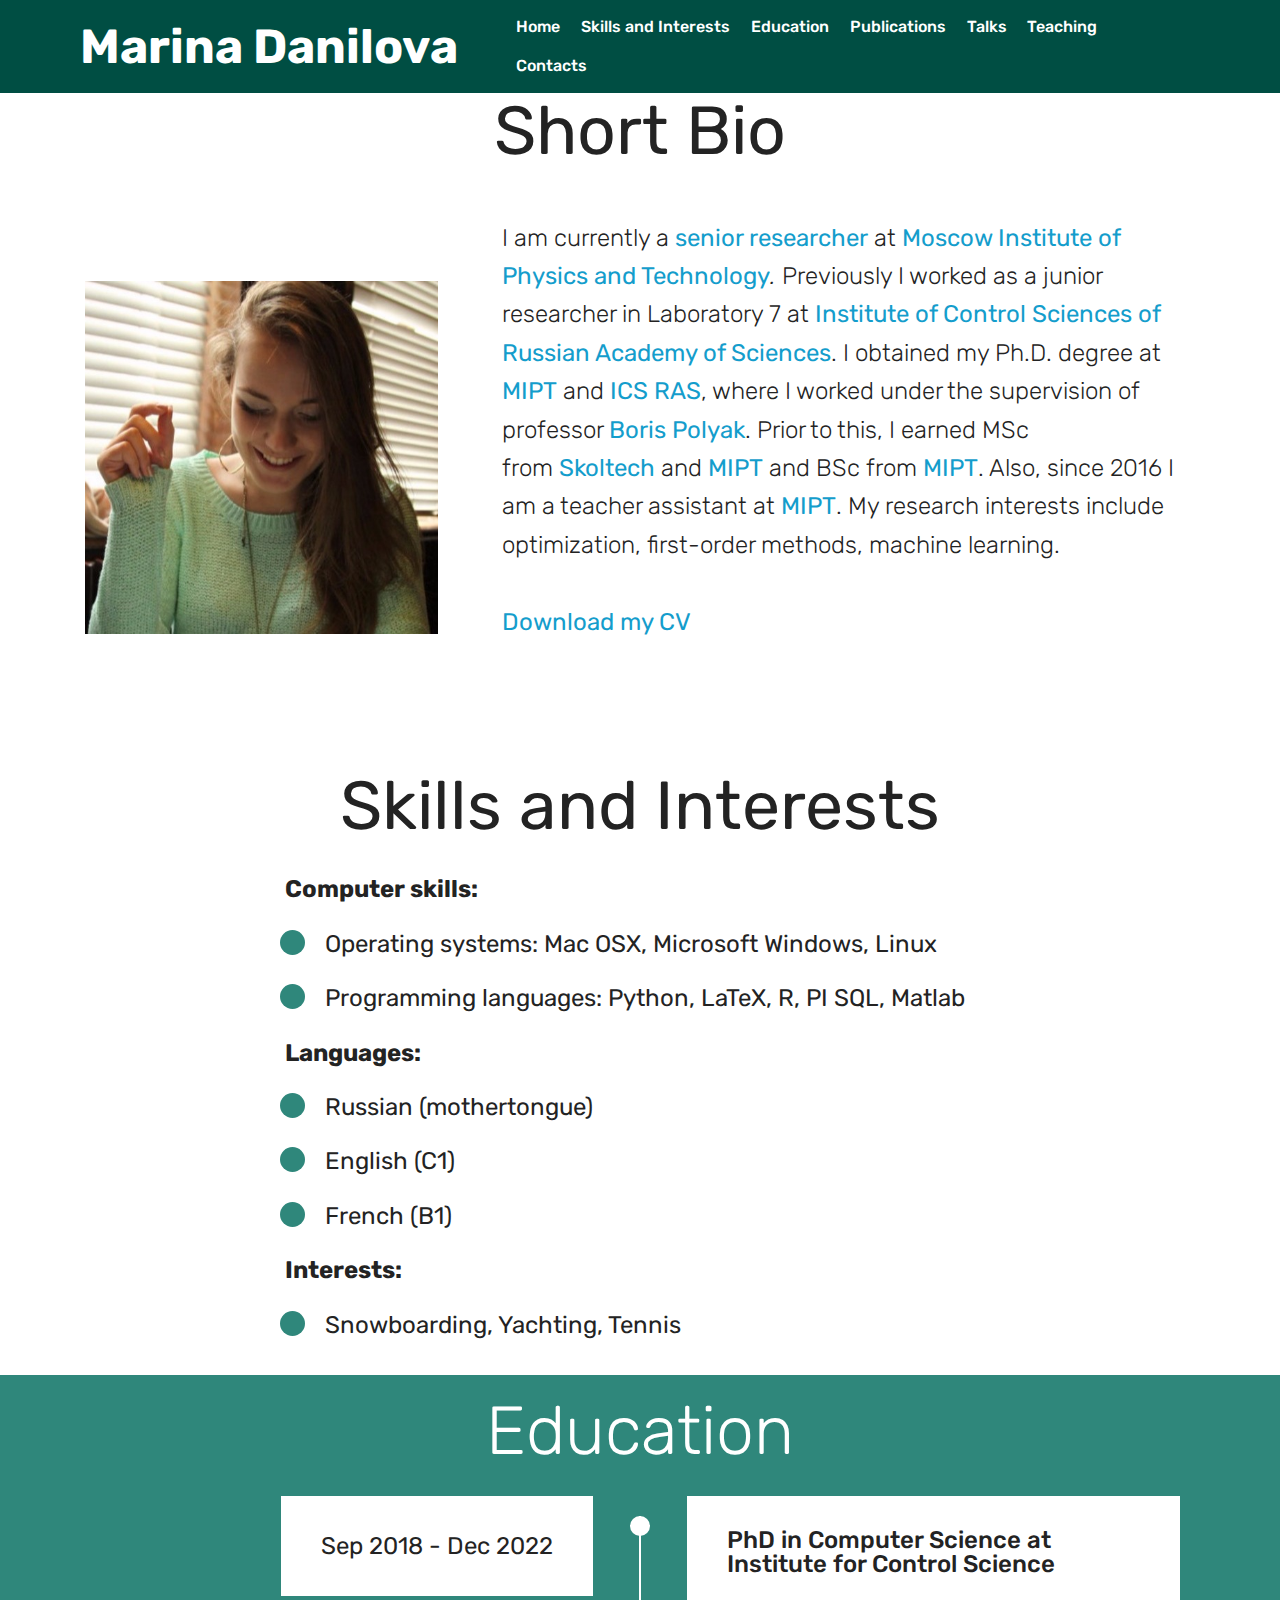
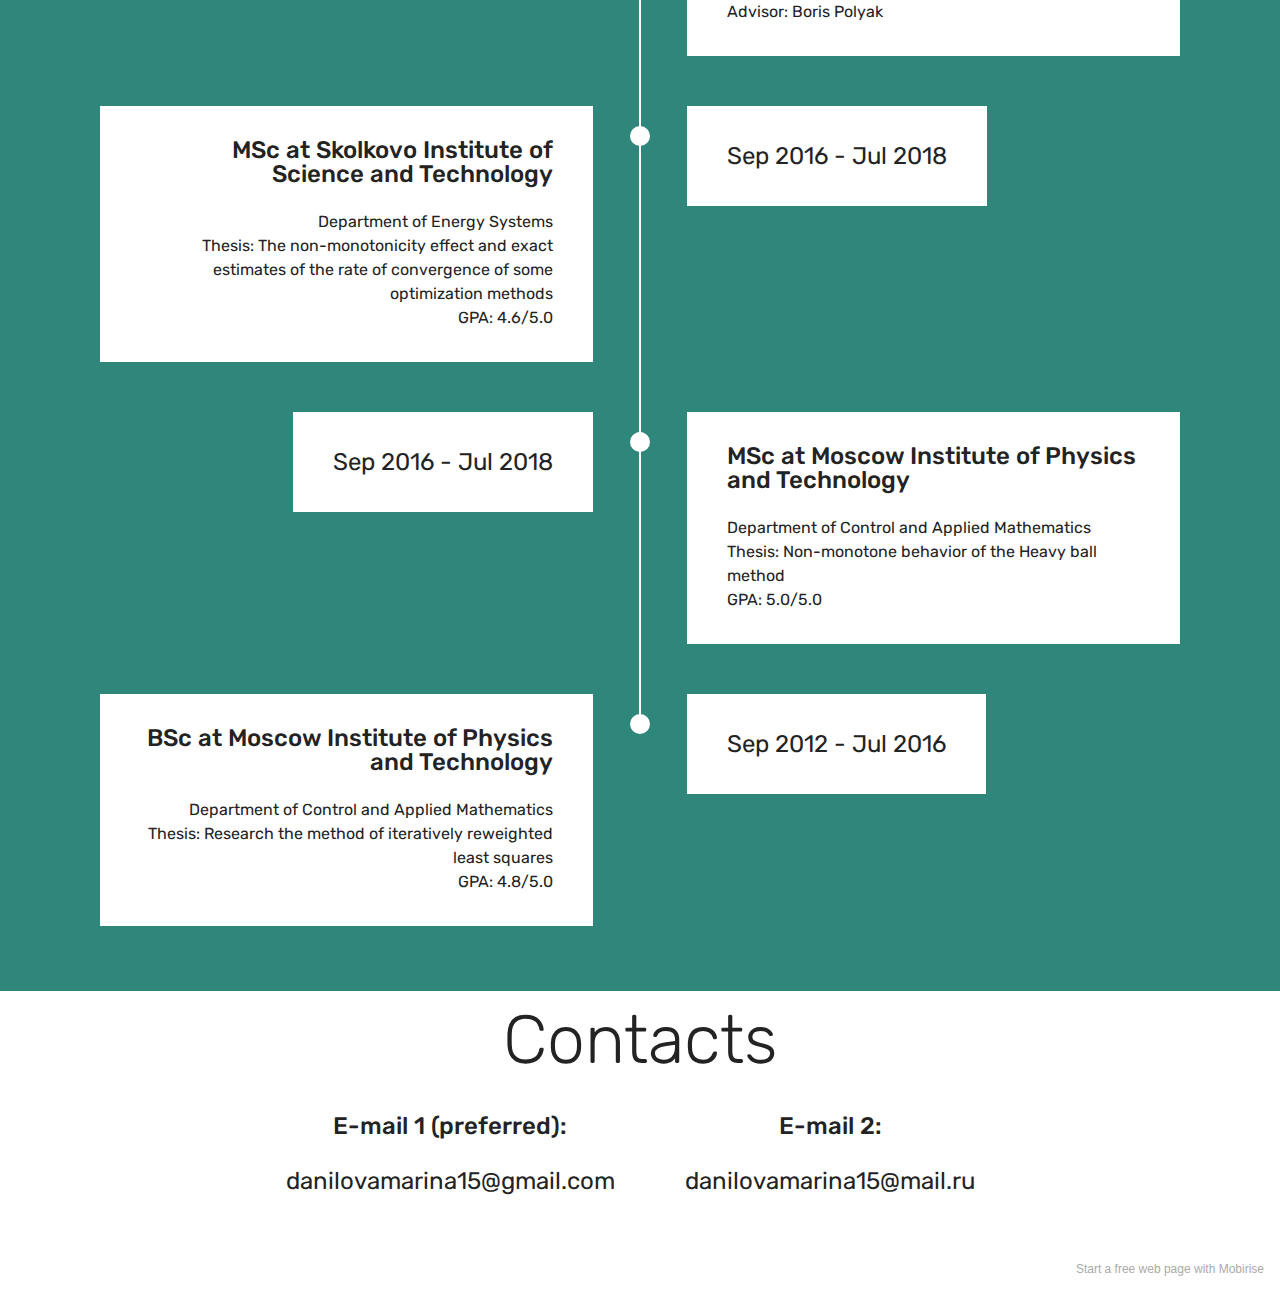
<file: index.html>
<!DOCTYPE html>
<html  >
<head>
  <!-- Site made with Mobirise Website Builder v5.2.0, https://mobirise.com -->
  <meta charset="UTF-8">
  <meta http-equiv="X-UA-Compatible" content="IE=edge">
  <meta name="generator" content="Mobirise v5.2.0, mobirise.com">
  <meta name="viewport" content="width=device-width, initial-scale=1, minimum-scale=1">
  <link rel="shortcut icon" href="assets/images/avatar-128x85.png" type="image/x-icon">
  <meta name="description" content="">
  
  
  <title>Home</title>
  <link rel="stylesheet" href="assets/web/assets/mobirise-icons/mobirise-icons.css">
  <link rel="stylesheet" href="assets/bootstrap/css/bootstrap.min.css">
  <link rel="stylesheet" href="assets/bootstrap/css/bootstrap-grid.min.css">
  <link rel="stylesheet" href="assets/bootstrap/css/bootstrap-reboot.min.css">
  <link rel="stylesheet" href="assets/tether/tether.min.css">
  <link rel="stylesheet" href="assets/dropdown/css/style.css">
  <link rel="stylesheet" href="assets/theme/css/style.css">
  <link rel="preload" as="style" href="assets/mobirise/css/mbr-additional.css"><link rel="stylesheet" href="assets/mobirise/css/mbr-additional.css" type="text/css">
  
  
  
  
</head>
<body>
  
  <section class="menu cid-rL7XMyldBZ" once="menu" id="menu1-0">

    

    <nav class="navbar navbar-expand beta-menu navbar-dropdown align-items-center navbar-fixed-top navbar-toggleable-sm">
        <button class="navbar-toggler navbar-toggler-right" type="button" data-toggle="collapse" data-target="#navbarSupportedContent" aria-controls="navbarSupportedContent" aria-expanded="false" aria-label="Toggle navigation">
            <div class="hamburger">
                <span></span>
                <span></span>
                <span></span>
                <span></span>
            </div>
        </button>
        <div class="menu-logo">
            <div class="navbar-brand">
                
                <span class="navbar-caption-wrap"><a class="navbar-caption text-white display-2" href="index.html">Marina Danilova</a></span>
            </div>
        </div>
        <div class="collapse navbar-collapse" id="navbarSupportedContent">
            <ul class="navbar-nav nav-dropdown nav-right" data-app-modern-menu="true"><li class="nav-item">
                    <a class="nav-link link text-white display-4" href="index.html#header16-a">
                        Home</a>
                </li><li class="nav-item"><a class="nav-link link text-white display-4" href="index.html#header2-u">
                        Skills and Interests</a></li><li class="nav-item"><a class="nav-link link text-white display-4" href="index.html#timeline1-i">Education</a></li><li class="nav-item"><a class="nav-link link text-white display-4" href="publications.html#header5-15">Publications</a></li><li class="nav-item"><a class="nav-link link text-white display-4" href="publications.html#header5-17">Talks</a></li><li class="nav-item"><a class="nav-link link text-white display-4" href="teaching.html#header5-19">Teaching</a></li>
                <li class="nav-item">
                    <a class="nav-link link text-white display-4" href="index.html#contacts2-t">
                        Contacts &nbsp; &nbsp; &nbsp; &nbsp; &nbsp; &nbsp; &nbsp; &nbsp; &nbsp; &nbsp;&nbsp;</a>
                </li></ul>
            
        </div>
    </nav>
</section>

<section class="header1 cid-rL81gymhFk" id="header16-a">

    

    

    <div class="container">
        <div class="row justify-content-md-center">
            <div class="col-md-10 align-center">
                <h1 class="mbr-section-title mbr-bold pb-3 mbr-fonts-style display-1"><span style="font-weight: normal;">Short Bio</span></h1>
                
                
                
            </div>
        </div>
    </div>

</section>

<section class="testimonials2 cid-rL7YbXk3BV" id="testimonials2-5">

    

    

    <div class="container">
        <div class="media-container-row">
            <div class="mbr-figure pr-lg-5" style="width: 55%;">
              <img src="assets/images/avatar-1-1162x774.jpeg" alt="" title="">
            </div>
            <div class="media-content px-3 align-self-center mbr-white py-2">
                    <p class="mbr-text testimonial-text mbr-fonts-style display-5"><span style="font-style: normal;">I am currently a <a href="https://labmmo.ru/en/team/24-danilova-marina-yurevna.html" class="text-primary">senior researcher</a> at&nbsp;<a href="https://mipt.ru/english/" class="text-primary">Moscow Institute of Physics and Technology</a></span>.&nbsp;<span style="font-style: normal;">Previously I worked as a junior researcher in Laboratory 7 at <a href="https://www.ipu.ru/en" class="text-primary">Institute of Control Sciences of Russian Academy of Sciences</a>.</span>&nbsp;<span style="font-style: normal;">I obtained my Ph.D. degree at <a href="https://mipt.ru/english/" class="text-primary">MIPT</a> and <a href="https://www.ipu.ru/en" class="text-primary">ICS RAS</a>, where I worked under the supervision of professor <a href="https://sites.google.com/site/lab7polyak/" class="text-primary">Boris Polyak</a>.&nbsp;</span><span style="font-style: normal;">Prior to this, I earned MSc from&nbsp;</span><a href="https://www.skoltech.ru/en/" class="text-primary">Skoltech</a><span style="font-style: normal;">&nbsp;and&nbsp;<a href="https://mipt.ru/english/" target="_blank" class="text-primary">MIPT</a>&nbsp;and BSc from&nbsp;<a href="https://mipt.ru/english/" class="text-primary">MIPT</a>. Also, since 2016 I am a teacher assistant at <a href="https://mipt.ru/english/" class="text-primary">MIPT</a>.</span><span style="font-style: normal;">&nbsp;My research interests include optimization, first-order methods, machine learning.<br><br><a href="assets/files/CV_Danilova.pdf" target="_blank" class="text-primary">Download my CV</a></span></p>
                    <p class="mbr-author-name pt-4 mb-2 mbr-fonts-style display-7"></p>
                    <p class="mbr-author-desc mbr-fonts-style display-7"></p>
            </div>
        </div>
    </div>
</section>

<section class="cid-rLBzWCluAX" id="header2-u">

    

    

    <div class="container align-center">
        <div class="row justify-content-md-center">
            <div class="mbr-white col-md-10">
                <h1 class="mbr-section-title mbr-bold pb-3 mbr-fonts-style display-1"><span style="font-weight: normal;">
                    Skills and Interests</span></h1>
                
                
                
            </div>
        </div>
    </div>
    
</section>

<section class="mbr-section article content1 cid-rLBApRCb3x" id="content1-w">
    
     

    <div class="container">
        <div class="media-container-row">
            <div class="mbr-text col-12 mbr-fonts-style display-5 col-md-8"><p><strong>Computer skills:</strong></p></div>
        </div>
    </div>
</section>

<section class="mbr-section article content12 cid-rLBAH1RPru" id="content12-x">
     

    <div class="container">
        <div class="media-container-row">
            <div class="mbr-text counter-container col-12 col-md-8 mbr-fonts-style display-5">
                <ul>
                    <li>Operating systems: Mac OSX, Microsoft Windows, Linux</li><li>Programming languages: Python, LaTeX, R, PI SQL, Matlab</li>
                </ul>
            </div>
        </div>
    </div>
</section>

<section class="mbr-section article content1 cid-rLBBN8w0eN" id="content1-z">
    
     

    <div class="container">
        <div class="media-container-row">
            <div class="mbr-text col-12 mbr-fonts-style display-5 col-md-8"><p><strong>Languages:</strong></p></div>
        </div>
    </div>
</section>

<section class="mbr-section article content12 cid-rLBBQ5XKy4" id="content12-11">
     

    <div class="container">
        <div class="media-container-row">
            <div class="mbr-text counter-container col-12 col-md-8 mbr-fonts-style display-5">
                <ul>
                    <li>Russian (mothertongue)</li><li>English (C1)</li><li>French (B1)</li>
                </ul>
            </div>
        </div>
    </div>
</section>

<section class="mbr-section article content1 cid-rLBC7sCUfc" id="content1-12">
    
     

    <div class="container">
        <div class="media-container-row">
            <div class="mbr-text col-12 mbr-fonts-style display-5 col-md-8"><p><strong>Interests:</strong></p></div>
        </div>
    </div>
</section>

<section class="mbr-section article content12 cid-rLBC88zfKn" id="content12-13">
     

    <div class="container">
        <div class="media-container-row">
            <div class="mbr-text counter-container col-12 col-md-8 mbr-fonts-style display-5">
                <ul>
                    <li>Snowboarding, Yachting, Tennis</li>
                </ul>
            </div>
        </div>
    </div>
</section>

<section class="timeline1 cid-rL86g7hKf2" id="timeline1-i">

    

    

    <div class="container align-center">
        <h2 class="mbr-section-title pb-3 mbr-fonts-style display-1">
            Education</h2>
        

        <div class="container timelines-container reverseTimeline" mbri-timelines="">
            <!--1-->
            <div class="row timeline-element reverse">
                 <div class="timeline-date-panel col-xs-12 col-md-6  align-left">         
                    <div class="time-line-date-content">
                        <p class="mbr-timeline-date mbr-fonts-style display-5">
                            Sep 2012 - Jul 2016</p>
                    </div>
                </div>
           <span class="iconBackground"></span>
            <div class="col-xs-12 col-md-6 align-right">
                <div class="timeline-text-content">
                    <h4 class="mbr-timeline-title pb-3 mbr-fonts-style display-5">BSc at Moscow Institute of Physics and Technology</h4>
                    <p class="mbr-timeline-text mbr-fonts-style display-7">
                        Department of Control and Applied Mathematics
                    <br>Thesis:&nbsp;Research the method of iteratively reweighted least squares<br>GPA: 4.8/5.0</p>
                 </div>
            </div>
            </div>
            <!--2-->
            <div class="row timeline-element separline">
                <div class="timeline-date-panel col-xs-12 col-md-6 align-right">
                    <div class="time-line-date-content">
                        <p class="mbr-timeline-date mbr-fonts-style display-5">
                            Sep 2016 - Jul 2018</p>
                    </div>
                </div>
                <span class="iconBackground"></span>
                <div class="col-xs-12 col-md-6 align-left ">
                    <div class="timeline-text-content">
                        <h4 class="mbr-timeline-title pb-3 mbr-fonts-style display-5">MSc at Moscow Institute of Physics and Technology</h4>
                        <p class="mbr-timeline-text mbr-fonts-style display-7">Department of Control and Applied Mathematics 
<br>Thesis: Non-monotone behavior of the Heavy ball method
<br>GPA: 5.0/5.0</p>
                    </div>
                </div>
            </div>
            <!--3-->
            <div class="row timeline-element reverse separline">
                <div class="timeline-date-panel col-xs-12 col-md-6  align-left">
                    <div class="time-line-date-content">
                        <p class="mbr-timeline-date mbr-fonts-style display-5">
                            Sep 2016 - Jul 2018
                        </p>
                    </div>
                </div>
                <span class="iconBackground"></span>
                <div class="col-xs-12 col-md-6 align-right">
                    <div class="timeline-text-content">
                        <h4 class="mbr-timeline-title pb-3 mbr-fonts-style display-5">MSc at Skolkovo Institute of Science and Technology</h4>      
                        <p class="mbr-timeline-text mbr-fonts-style display-7">
                            Department of&nbsp;Energy Systems
<br>Thesis:&nbsp;The non-monotonicity effect and exact estimates of the rate of convergence of some optimization methods<br>GPA: 4.6/5.0</p>
                    </div>
                </div>
            </div>
            <!--4-->
            <div class="row timeline-element separline">
                <div class="timeline-date-panel col-xs-12 col-md-6 align-right">
                    <div class="time-line-date-content">
                        <p class="mbr-timeline-date mbr-fonts-style display-5">Sep 2018 - Dec 2022</p>
                    </div>
                </div>
                <span class="iconBackground"></span>
                <div class="col-xs-12 col-md-6 align-left ">
                    <div class="timeline-text-content">
                        <h4 class="mbr-timeline-title pb-3 mbr-fonts-style display-5">PhD in Computer Science at Institute for Control Science</h4>
                        <p class="mbr-timeline-text mbr-fonts-style display-7">Advisor: Boris Polyak</p>
                    </div>
                </div>
            </div>
            <!--5-->
            
            <!--6-->
            
            <!--7-->
            
            <!--8-->
            
            <!--9-->
            
            <!--10-->
            
            <!--11-->
            
            <!--12-->
            
        </div>
    </div>
</section>

<section class="mbr-section contacts2 cid-rLByHYOUKQ" id="contacts2-t">
    <!---->
    
    <!---->
    <!--Overlay-->
    
    <!--Container-->
    <div class="container">
        <div class="row">
            <!--Titles-->
            <div class="title col-12">
                <h2 class="align-left mbr-fonts-style display-1">Contacts</h2>
                
            </div>
            <div class="col-12">
                <div class="row justify-content-center">
                    <div class="col-12 col-md-4">
                        <div class="b b-adress">
                            <h5 class="align-left mbr-fonts-style m-0 display-5">
                                E-mail 1 (preferred):
                            </h5>
                            <p class="mbr-text align-left mbr-fonts-style display-5">
                                danilovamarina15@gmail.com
                            </p>
                        </div>
                    </div>
                    <div class="col-12 col-md-4">
                        <div class="b b-phone">
                            <h5 class="align-left mbr-fonts-style m-0 display-5">
                                E-mail 2:
                            </h5>
                            <p class="mbr-text align-left mbr-fonts-style display-5">
                                danilovamarina15@mail.ru
                            </p>
                        </div>
                    </div>
                    
                </div>
            </div>
        </div>
    </div>
</section><section style="background-color: #fff; font-family: -apple-system, BlinkMacSystemFont, 'Segoe UI', 'Roboto', 'Helvetica Neue', Arial, sans-serif; color:#aaa; font-size:12px; padding: 0; align-items: center; display: flex;"><a href="https://mobirise.site/m" style="flex: 1 1; height: 3rem; padding-left: 1rem;"></a><p style="flex: 0 0 auto; margin:0; padding-right:1rem;">Start a free <a href="https://mobirise.site/y" style="color:#aaa;">web page</a> with Mobirise</p></section><script src="assets/web/assets/jquery/jquery.min.js"></script>  <script src="assets/popper/popper.min.js"></script>  <script src="assets/bootstrap/js/bootstrap.min.js"></script>  <script src="assets/tether/tether.min.js"></script>  <script src="assets/smoothscroll/smooth-scroll.js"></script>  <script src="assets/dropdown/js/nav-dropdown.js"></script>  <script src="assets/dropdown/js/navbar-dropdown.js"></script>  <script src="assets/touchswipe/jquery.touch-swipe.min.js"></script>  <script src="assets/theme/js/script.js"></script>  
  
  
</body>
</html>
</file>
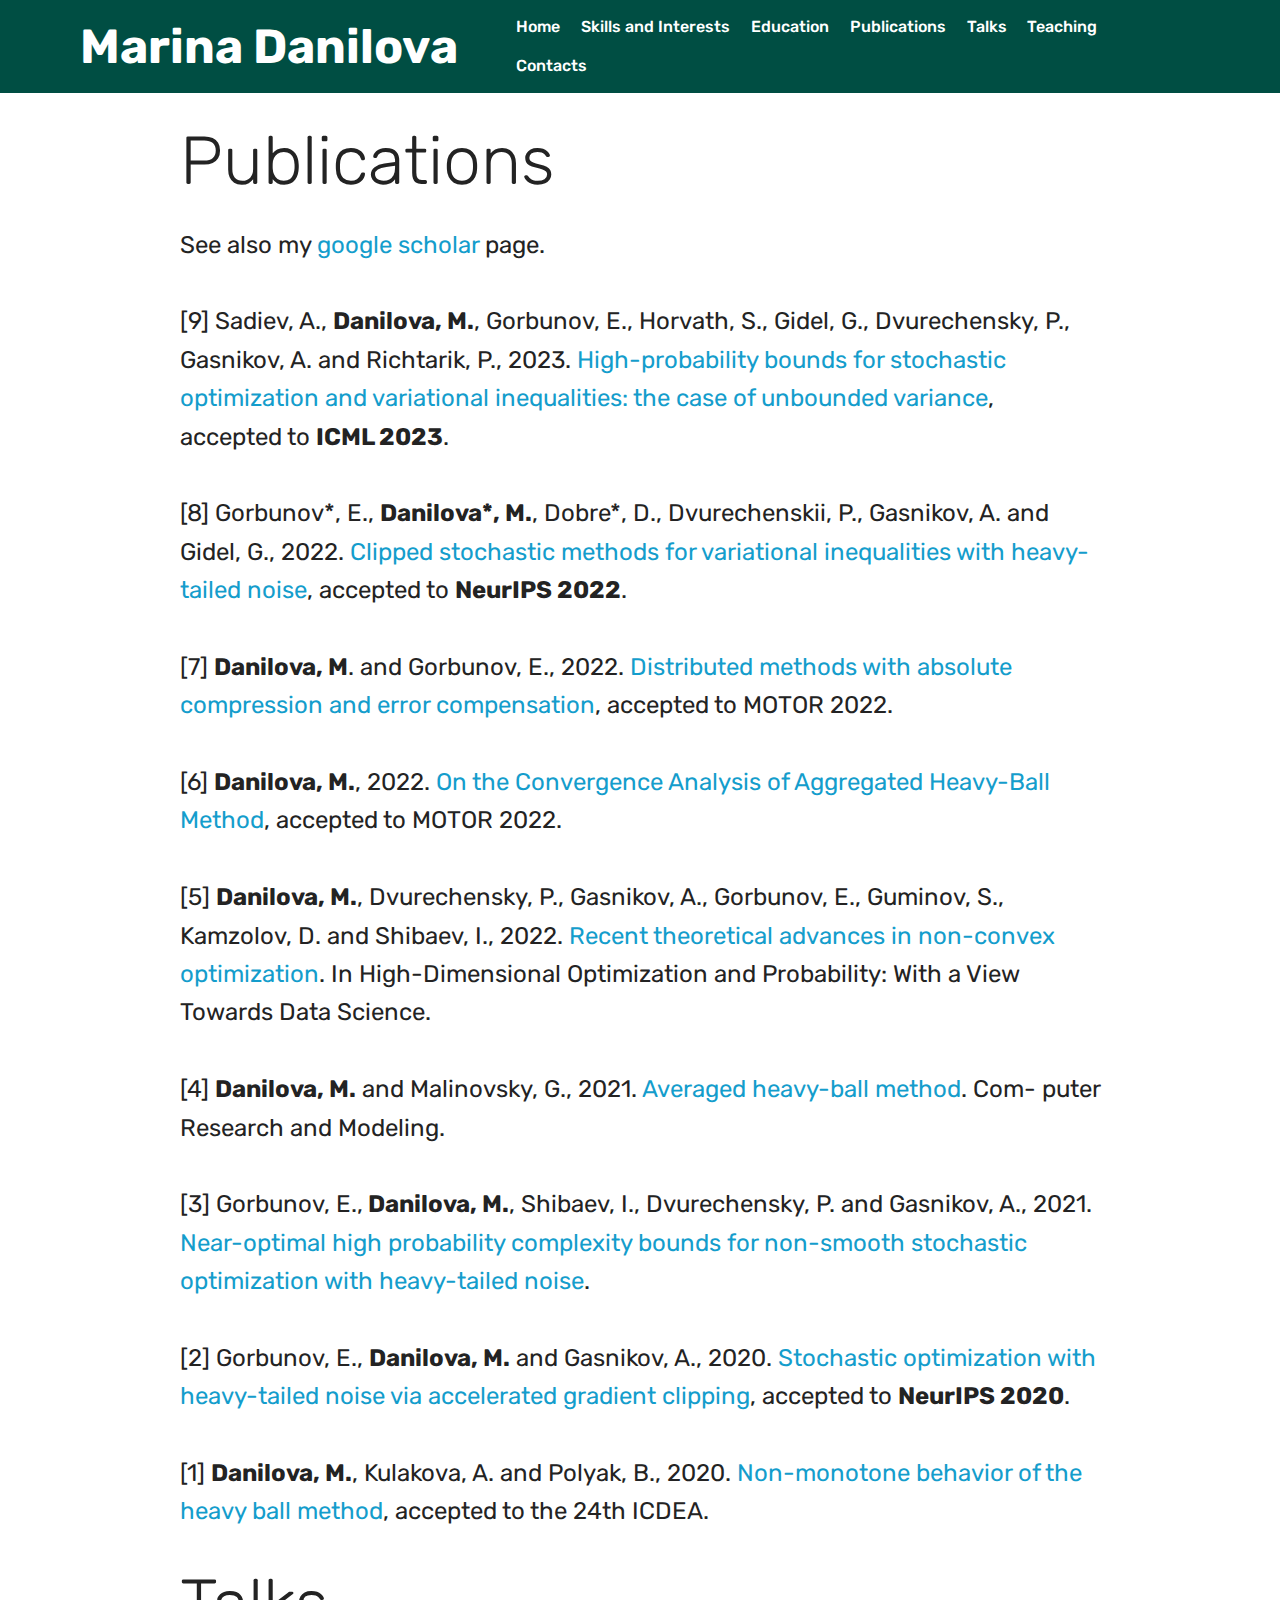
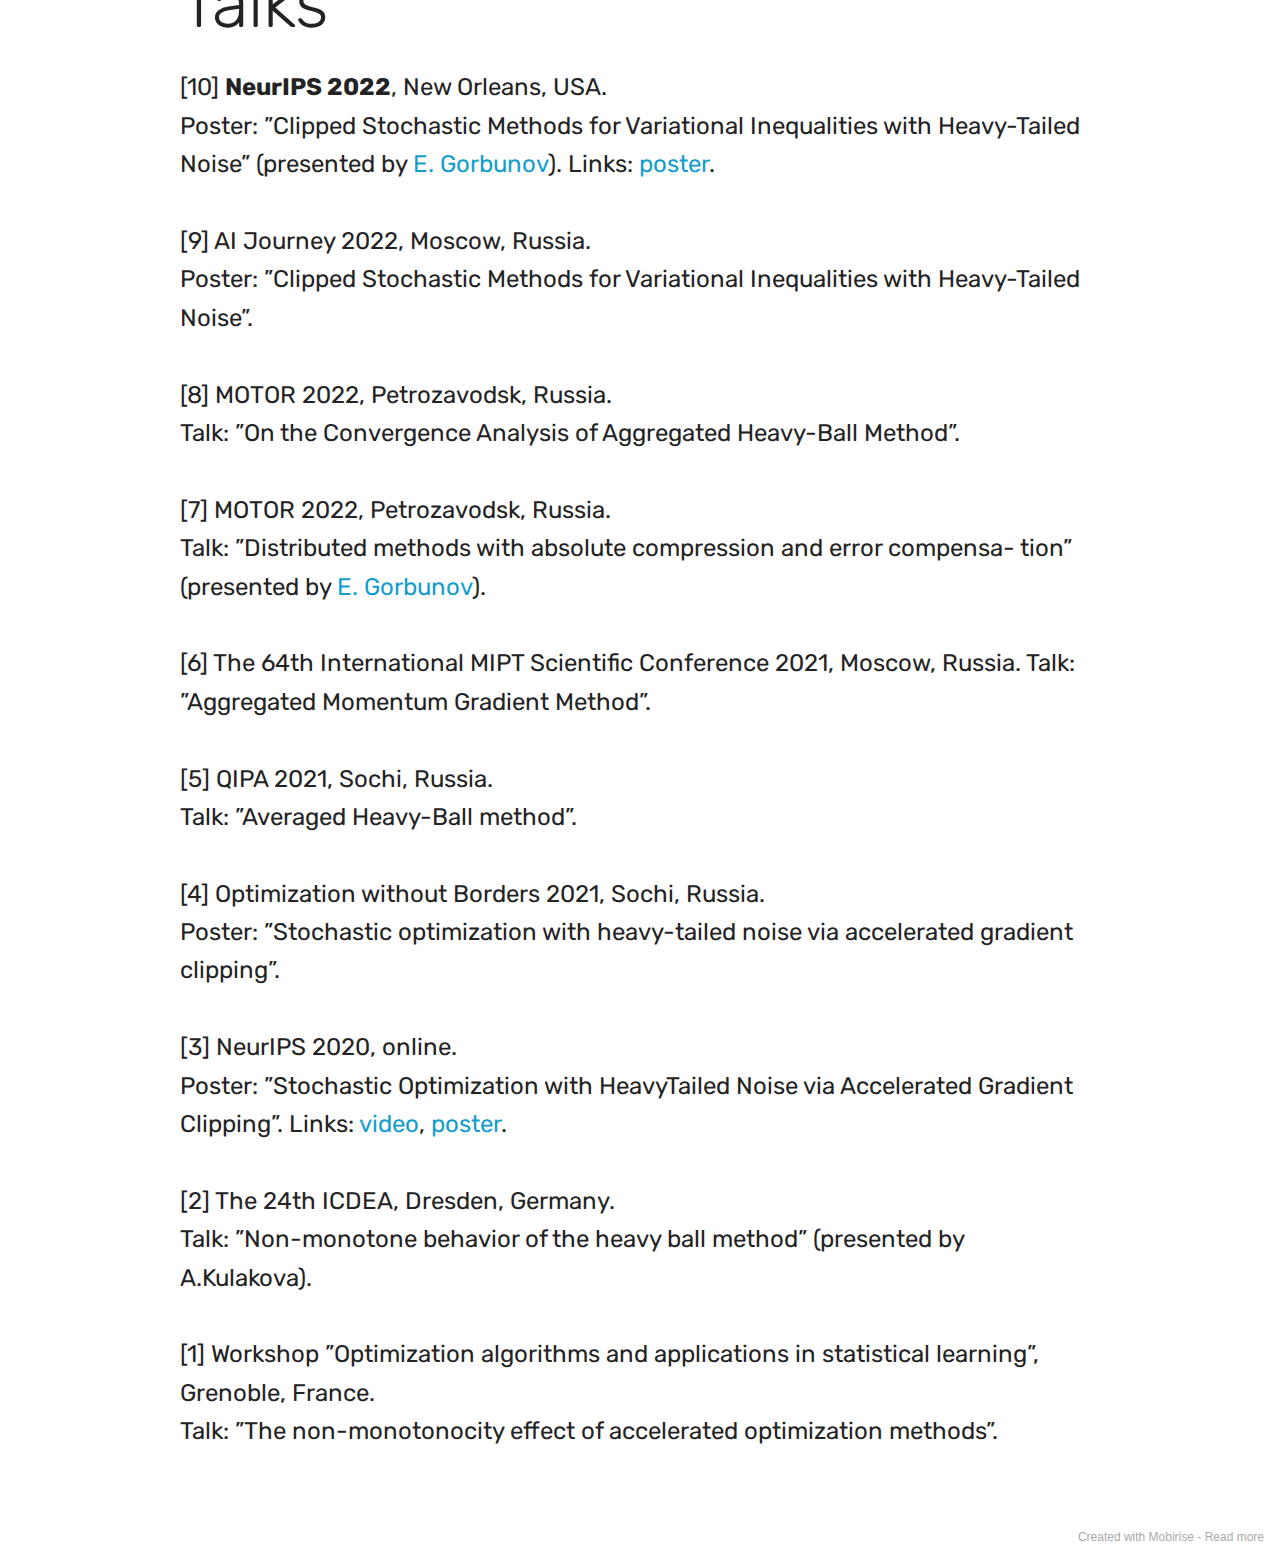
<file: publications.html>
<!DOCTYPE html>
<html  >
<head>
  <!-- Site made with Mobirise Website Builder v5.2.0, https://mobirise.com -->
  <meta charset="UTF-8">
  <meta http-equiv="X-UA-Compatible" content="IE=edge">
  <meta name="generator" content="Mobirise v5.2.0, mobirise.com">
  <meta name="viewport" content="width=device-width, initial-scale=1, minimum-scale=1">
  <link rel="shortcut icon" href="assets/images/avatar-128x85.png" type="image/x-icon">
  <meta name="description" content="">
  
  
  <title>Publications and Talks</title>
  <link rel="stylesheet" href="assets/web/assets/mobirise-icons/mobirise-icons.css">
  <link rel="stylesheet" href="assets/bootstrap/css/bootstrap.min.css">
  <link rel="stylesheet" href="assets/bootstrap/css/bootstrap-grid.min.css">
  <link rel="stylesheet" href="assets/bootstrap/css/bootstrap-reboot.min.css">
  <link rel="stylesheet" href="assets/tether/tether.min.css">
  <link rel="stylesheet" href="assets/dropdown/css/style.css">
  <link rel="stylesheet" href="assets/theme/css/style.css">
  <link rel="preload" as="style" href="assets/mobirise/css/mbr-additional.css"><link rel="stylesheet" href="assets/mobirise/css/mbr-additional.css" type="text/css">
  
  
  
  
</head>
<body>
  
  <section class="menu cid-rL7XMyldBZ" once="menu" id="menu1-l">

    

    <nav class="navbar navbar-expand beta-menu navbar-dropdown align-items-center navbar-fixed-top navbar-toggleable-sm">
        <button class="navbar-toggler navbar-toggler-right" type="button" data-toggle="collapse" data-target="#navbarSupportedContent" aria-controls="navbarSupportedContent" aria-expanded="false" aria-label="Toggle navigation">
            <div class="hamburger">
                <span></span>
                <span></span>
                <span></span>
                <span></span>
            </div>
        </button>
        <div class="menu-logo">
            <div class="navbar-brand">
                
                <span class="navbar-caption-wrap"><a class="navbar-caption text-white display-2" href="index.html">Marina Danilova</a></span>
            </div>
        </div>
        <div class="collapse navbar-collapse" id="navbarSupportedContent">
            <ul class="navbar-nav nav-dropdown nav-right" data-app-modern-menu="true"><li class="nav-item">
                    <a class="nav-link link text-white display-4" href="index.html#header16-a">
                        Home</a>
                </li><li class="nav-item"><a class="nav-link link text-white display-4" href="index.html#header2-u">
                        Skills and Interests</a></li><li class="nav-item"><a class="nav-link link text-white display-4" href="index.html#timeline1-i">Education</a></li><li class="nav-item"><a class="nav-link link text-white display-4" href="publications.html#header5-15">Publications</a></li><li class="nav-item"><a class="nav-link link text-white display-4" href="publications.html#header5-17">Talks</a></li><li class="nav-item"><a class="nav-link link text-white display-4" href="teaching.html#header5-19">Teaching</a></li>
                <li class="nav-item">
                    <a class="nav-link link text-white display-4" href="index.html#contacts2-t">
                        Contacts &nbsp; &nbsp; &nbsp; &nbsp; &nbsp; &nbsp; &nbsp; &nbsp; &nbsp; &nbsp;&nbsp;</a>
                </li></ul>
            
        </div>
    </nav>
</section>

<section class="header5 cid-rLBOwsRdZP" id="header5-15">

    

    
    <div class="container">
        <div class="row justify-content-center">
            <div class="mbr-white col-md-10">
                <h1 class="mbr-section-title align-center pb-3 mbr-fonts-style display-1">
                    Publications</h1>
                <p class="mbr-text align-center display-5 pb-3 mbr-fonts-style">See also my <a href="https://scholar.google.com/citations?user=mAip6kUAAAAJ&hl=en" class="text-primary">google scholar</a> page.<br><br>[9] Sadiev, A., <strong>Danilova, M.</strong>, Gorbunov, E., Horvath, S., Gidel, G., Dvurechensky, P., Gasnikov, A. and Richtarik, P., 2023. <a href="https://arxiv.org/abs/2302.00999" class="text-primary">High-probability bounds for stochastic optimization and variational inequalities: the case of unbounded variance</a>, accepted to <strong>ICML 2023</strong>.<br><br>[8] Gorbunov*, E., <strong>Danilova*, M.</strong>, Dobre*, D., Dvurechenskii, P., Gasnikov, A. and Gidel, G., 2022. <a href="https://arxiv.org/abs/2206.01095" class="text-primary">Clipped stochastic methods for variational inequalities with heavy-tailed noise</a>, accepted to <strong>NeurIPS 2022</strong>.<br><br>[7] <strong>Danilova, M</strong>. and Gorbunov, E., 2022. <a href="https://arxiv.org/abs/2203.02383" class="text-primary">Distributed methods with absolute compression and error compensation</a>, accepted to MOTOR 2022.<br><br>[6] <strong>Danilova, M.</strong>, 2022. <a href="https://arxiv.org/abs/2203.02396" class="text-primary">On the Convergence Analysis of Aggregated Heavy-Ball Method</a>, accepted to MOTOR 2022.<br><br>[5] <strong>Danilova, M.</strong>, Dvurechensky, P., Gasnikov, A., Gorbunov, E., Guminov, S., Kamzolov, D. and Shibaev, I., 2022. <a href="https://arxiv.org/abs/2012.06188" class="text-primary">Recent theoretical advances in non-convex optimization</a>. In High-Dimensional Optimization and Probability: With a View Towards Data Science.<br><br>[4] <strong>Danilova, M.</strong> and Malinovsky, G., 2021. <a href="https://arxiv.org/abs/2111.05430" class="text-primary">Averaged heavy-ball method</a>. Com- puter Research and Modeling.<br><br>[3] Gorbunov, E.,<strong> Danilova, M.</strong>, Shibaev, I., Dvurechensky, P. and Gasnikov, A., 2021. <a href="https://arxiv.org/abs/2106.05958" class="text-primary">Near-optimal high probability complexity bounds for non-smooth stochastic optimization with heavy-tailed noise</a>.<br><br>[2] Gorbunov, E., <strong>Danilova, M.</strong> and Gasnikov, A., 2020. <a href="https://arxiv.org/abs/2005.10785" class="text-primary">Stochastic optimization with heavy-tailed noise via accelerated gradient clipping</a>, accepted to <strong>NeurIPS 2020</strong>.<br><br>[1] <strong>Danilova, M.</strong>, Kulakova, A. and Polyak, B., 2020. <a href="https://arxiv.org/abs/1811.00658" class="text-primary">Non-monotone behavior of the heavy ball method</a>, accepted to the 24th ICDEA.</p><p></p><p></p>
                
            </div>
        </div>
    </div>

    
</section>

<section class="header5 cid-rLBRlA99RE" id="header5-17">

    

    
    <div class="container">
        <div class="row justify-content-center">
            <div class="mbr-white col-md-10">
                <h1 class="mbr-section-title align-center pb-3 mbr-fonts-style display-1">
                    Talks</h1>
                <p class="mbr-text align-center display-5 pb-3 mbr-fonts-style">[10] <strong>NeurIPS 2022</strong>, New Orleans, USA.<br>Poster: ”Clipped Stochastic Methods for Variational Inequalities with Heavy-Tailed Noise” (presented by <a href="https://eduardgorbunov.github.io/" class="text-primary">E. Gorbunov</a>). Links: <a href="https://eduardgorbunov.github.io/assets/files/Clipped_SEG_SGDA_poster.pdf" class="text-primary">poster</a>.<br><br>[9] AI Journey 2022, Moscow, Russia.<br>Poster: ”Clipped Stochastic Methods for Variational Inequalities with Heavy-Tailed Noise”.<br><br>[8] MOTOR 2022, Petrozavodsk, Russia.<br>Talk: ”On the Convergence Analysis of Aggregated Heavy-Ball Method”.<br><br>[7] MOTOR 2022, Petrozavodsk, Russia.<br>Talk: ”Distributed methods with absolute compression and error compensa- tion” (presented by <a href="https://eduardgorbunov.github.io/" class="text-primary">E. Gorbunov</a>).<br><br>[6] The 64th International MIPT Scientific Conference 2021, Moscow, Russia. Talk: ”Aggregated Momentum Gradient Method”.<br><br>[5] QIPA 2021, Sochi, Russia.<br>Talk: ”Averaged Heavy-Ball method”.<br><br>[4] Optimization without Borders 2021, Sochi, Russia.<br>Poster: ”Stochastic optimization with heavy-tailed noise via accelerated gradient clipping”.<br><br>[3] NeurIPS 2020, online.<br>Poster: ”Stochastic Optimization with HeavyTailed Noise via Accelerated Gradient Clipping”. Links: <a href="https://neurips.cc/virtual/2020/public/poster_abd1c782880cc59759f4112fda0b8f98.html" class="text-primary">video</a>, <a href="https://eduardgorbunov.github.io/assets/files/clipped_sstm.pdf" class="text-primary">poster</a>.<br><br>[2] The 24th ICDEA, Dresden, Germany.<br>Talk: ”Non-monotone behavior of the heavy ball method” (presented by A.Kulakova).<br><br>[1] Workshop ”Optimization algorithms and applications in statistical learning”, Grenoble, France.<br>Talk: ”The non-monotonocity effect of accelerated optimization methods”.</p><p></p><p></p>
                
            </div>
        </div>
    </div>

    
</section><section style="background-color: #fff; font-family: -apple-system, BlinkMacSystemFont, 'Segoe UI', 'Roboto', 'Helvetica Neue', Arial, sans-serif; color:#aaa; font-size:12px; padding: 0; align-items: center; display: flex;"><a href="https://mobirise.site/u" style="flex: 1 1; height: 3rem; padding-left: 1rem;"></a><p style="flex: 0 0 auto; margin:0; padding-right:1rem;">Created with Mobirise - <a href="https://mobirise.site/k" style="color:#aaa;">Read more</a></p></section><script src="assets/web/assets/jquery/jquery.min.js"></script>  <script src="assets/popper/popper.min.js"></script>  <script src="assets/bootstrap/js/bootstrap.min.js"></script>  <script src="assets/tether/tether.min.js"></script>  <script src="assets/smoothscroll/smooth-scroll.js"></script>  <script src="assets/dropdown/js/nav-dropdown.js"></script>  <script src="assets/dropdown/js/navbar-dropdown.js"></script>  <script src="assets/touchswipe/jquery.touch-swipe.min.js"></script>  <script src="assets/theme/js/script.js"></script>  
  
  
</body>
</html>
</file>
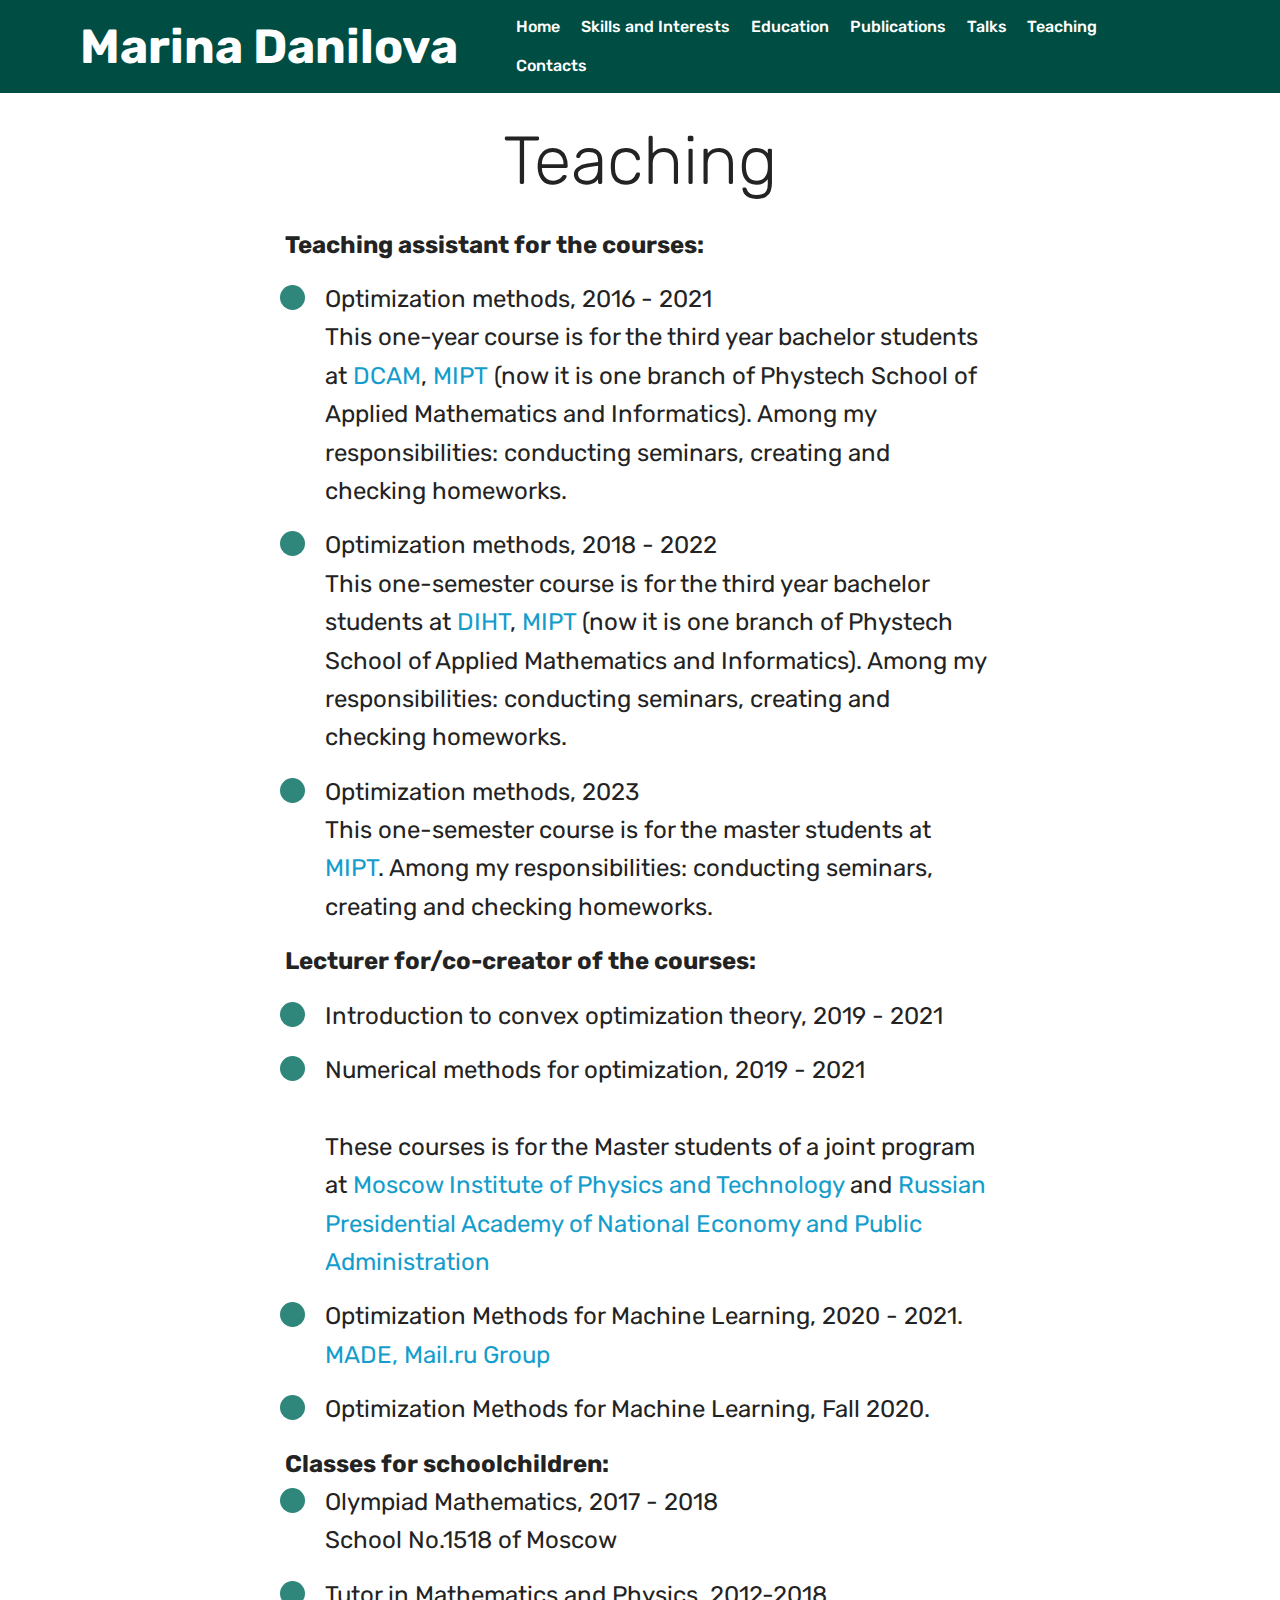
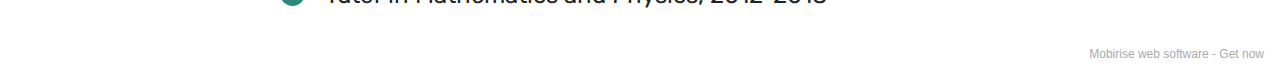
<file: teaching.html>
<!DOCTYPE html>
<html  >
<head>
  <!-- Site made with Mobirise Website Builder v5.2.0, https://mobirise.com -->
  <meta charset="UTF-8">
  <meta http-equiv="X-UA-Compatible" content="IE=edge">
  <meta name="generator" content="Mobirise v5.2.0, mobirise.com">
  <meta name="viewport" content="width=device-width, initial-scale=1, minimum-scale=1">
  <link rel="shortcut icon" href="assets/images/avatar-128x85.png" type="image/x-icon">
  <meta name="description" content="">
  
  
  <title>Teaching</title>
  <link rel="stylesheet" href="assets/web/assets/mobirise-icons/mobirise-icons.css">
  <link rel="stylesheet" href="assets/bootstrap/css/bootstrap.min.css">
  <link rel="stylesheet" href="assets/bootstrap/css/bootstrap-grid.min.css">
  <link rel="stylesheet" href="assets/bootstrap/css/bootstrap-reboot.min.css">
  <link rel="stylesheet" href="assets/tether/tether.min.css">
  <link rel="stylesheet" href="assets/dropdown/css/style.css">
  <link rel="stylesheet" href="assets/theme/css/style.css">
  <link rel="preload" as="style" href="assets/mobirise/css/mbr-additional.css"><link rel="stylesheet" href="assets/mobirise/css/mbr-additional.css" type="text/css">
  
  
  
  
</head>
<body>
  
  <section class="menu cid-rL7XMyldBZ" once="menu" id="menu1-18">

    

    <nav class="navbar navbar-expand beta-menu navbar-dropdown align-items-center navbar-fixed-top navbar-toggleable-sm">
        <button class="navbar-toggler navbar-toggler-right" type="button" data-toggle="collapse" data-target="#navbarSupportedContent" aria-controls="navbarSupportedContent" aria-expanded="false" aria-label="Toggle navigation">
            <div class="hamburger">
                <span></span>
                <span></span>
                <span></span>
                <span></span>
            </div>
        </button>
        <div class="menu-logo">
            <div class="navbar-brand">
                
                <span class="navbar-caption-wrap"><a class="navbar-caption text-white display-2" href="index.html">Marina Danilova</a></span>
            </div>
        </div>
        <div class="collapse navbar-collapse" id="navbarSupportedContent">
            <ul class="navbar-nav nav-dropdown nav-right" data-app-modern-menu="true"><li class="nav-item">
                    <a class="nav-link link text-white display-4" href="index.html#header16-a">
                        Home</a>
                </li><li class="nav-item"><a class="nav-link link text-white display-4" href="index.html#header2-u">
                        Skills and Interests</a></li><li class="nav-item"><a class="nav-link link text-white display-4" href="index.html#timeline1-i">Education</a></li><li class="nav-item"><a class="nav-link link text-white display-4" href="publications.html#header5-15">Publications</a></li><li class="nav-item"><a class="nav-link link text-white display-4" href="publications.html#header5-17">Talks</a></li><li class="nav-item"><a class="nav-link link text-white display-4" href="teaching.html#header5-19">Teaching</a></li>
                <li class="nav-item">
                    <a class="nav-link link text-white display-4" href="index.html#contacts2-t">
                        Contacts &nbsp; &nbsp; &nbsp; &nbsp; &nbsp; &nbsp; &nbsp; &nbsp; &nbsp; &nbsp;&nbsp;</a>
                </li></ul>
            
        </div>
    </nav>
</section>

<section class="header5 cid-rLBUkNq2n2" id="header5-19">

    

    
    <div class="container">
        <div class="row justify-content-center">
            <div class="mbr-white col-md-10">
                <h1 class="mbr-section-title align-center pb-3 mbr-fonts-style display-1">
                    Teaching</h1>
                
                
            </div>
        </div>
    </div>

    
</section>

<section class="mbr-section article content1 cid-rLBUPdoAHD" id="content1-1d">
    
     

    <div class="container">
        <div class="media-container-row">
            <div class="mbr-text col-12 mbr-fonts-style display-5 col-md-8"><p><strong>Teaching assistant for the courses:</strong></p></div>
        </div>
    </div>
</section>

<section class="mbr-section article content12 cid-rLBUPS2U7T" id="content12-1e">
     

    <div class="container">
        <div class="media-container-row">
            <div class="mbr-text counter-container col-12 col-md-8 mbr-fonts-style display-5">
                <ul>
                    <li>Optimization methods, 2016 - 2021<br>This one-year course is for the third year bachelor students at <a href="https://mipt.ru/english/edu/phystechschools/psami" target="_blank">DCAM</a>, <a href="https://mipt.ru/english/" target="_blank">MIPT</a>&nbsp;(now it is one branch of Phystech School of Applied Mathematics and Informatics). Among my responsibilities: conducting seminars, creating and checking homeworks.</li><li>Optimization methods, 2018 - 2022&nbsp;<br>This one-semester course is for the third year bachelor students at <a href="https://mipt.ru/english/edu/phystechschools/psami" target="_blank">DIHT</a>, <a href="https://mipt.ru/english/" target="_blank">MIPT</a> (now it is one branch of Phystech School of Applied Mathematics and Informatics). Among my responsibilities: conducting seminars, creating and checking homeworks.</li><li>Optimization methods, 2023&nbsp; &nbsp; &nbsp; &nbsp; &nbsp; &nbsp; &nbsp; &nbsp; &nbsp; &nbsp; &nbsp; &nbsp; &nbsp; &nbsp; &nbsp; &nbsp; &nbsp; &nbsp; &nbsp; &nbsp; &nbsp; &nbsp; &nbsp; &nbsp; &nbsp; &nbsp; &nbsp; This one-semester course is for the master students at <a href="https://mipt.ru/english/" class="text-primary">MIPT</a>. Among my responsibilities: conducting seminars, creating and checking homeworks.</li>
                </ul>
            </div>
        </div>
    </div>
</section>

<section class="mbr-section article content1 cid-rLBX7NqndR" id="content1-1f">
    
     

    <div class="container">
        <div class="media-container-row">
            <div class="mbr-text col-12 mbr-fonts-style display-5 col-md-8"><p><strong>Lecturer for/co-creator of the courses:</strong></p></div>
        </div>
    </div>
</section>

<section class="mbr-section article content12 cid-rLBXlpFHt0" id="content12-1g">
     

    <div class="container">
        <div class="media-container-row">
            <div class="mbr-text counter-container col-12 col-md-8 mbr-fonts-style display-5">
                <ul>
                    <li>Introduction to convex optimization theory, 2019 - 2021</li><li>Numerical methods for optimization, 2019 - 2021<br><br>These courses is for the Master students of a joint program at <a href="https://mipt.ru/english/" target="_blank" style="font-size: 1.5rem; background-color: rgb(255, 255, 255);">Moscow Institute of Physics and Technology</a><span style="font-size: 1.5rem;"> and </span><a href="https://www.ranepa.ru/eng/" target="_blank" style="font-size: 1.5rem; background-color: rgb(255, 255, 255);">Russian Presidential Academy of National Economy
 and Public Administration</a></li><li>Optimization Methods for Machine Learning, 2020 - 2021. <a href="https://data.mail.ru/pages/index/" class="text-primary" target="_blank">MADE, Mail.ru Group</a></li><li>Optimization Methods for Machine Learning, Fall 2020.</li>
                </ul>
            </div>
        </div>
    </div>
</section>

<section class="mbr-section article content1 cid-rLBYlqdurK" id="content1-1h">
    
     

    <div class="container">
        <div class="media-container-row">
            <div class="mbr-text col-12 mbr-fonts-style display-5 col-md-8"><strong>Classes for schoolchildren:</strong></div>
        </div>
    </div>
</section>

<section class="mbr-section article content12 cid-rLBYtkWvgO" id="content12-1i">
     

    <div class="container">
        <div class="media-container-row">
            <div class="mbr-text counter-container col-12 col-md-8 mbr-fonts-style display-5">
                <ul>
                    <li>Olympiad Mathematics, 2017 - 2018<br>School No.1518 of Moscow</li><li>Tutor in Mathematics and Physics, 2012-2018</li>
                </ul>
            </div>
        </div>
    </div>
</section>

<section class="header5 cid-rLBUmAsh5E" id="header5-1b">

    

    
    <div class="container">
        <div class="row justify-content-center">
            <div class="mbr-white col-md-10">
                
                
                
            </div>
        </div>
    </div>

    
</section><section style="background-color: #fff; font-family: -apple-system, BlinkMacSystemFont, 'Segoe UI', 'Roboto', 'Helvetica Neue', Arial, sans-serif; color:#aaa; font-size:12px; padding: 0; align-items: center; display: flex;"><a href="https://mobirise.site/n" style="flex: 1 1; height: 3rem; padding-left: 1rem;"></a><p style="flex: 0 0 auto; margin:0; padding-right:1rem;">Mobirise web software - <a href="https://mobirise.site/o" style="color:#aaa;">Get now</a></p></section><script src="assets/web/assets/jquery/jquery.min.js"></script>  <script src="assets/popper/popper.min.js"></script>  <script src="assets/bootstrap/js/bootstrap.min.js"></script>  <script src="assets/tether/tether.min.js"></script>  <script src="assets/smoothscroll/smooth-scroll.js"></script>  <script src="assets/dropdown/js/nav-dropdown.js"></script>  <script src="assets/dropdown/js/navbar-dropdown.js"></script>  <script src="assets/touchswipe/jquery.touch-swipe.min.js"></script>  <script src="assets/theme/js/script.js"></script>  
  
  
</body>
</html>
</file>
<file: assets/web/assets/mobirise-icons/mobirise-icons.css>
@font-face {
  font-family: 'MobiriseIcons';
  src:  url('mobirise-icons.eot?spat4u');
  src:  url('mobirise-icons.eot?spat4u#iefix') format('embedded-opentype'),
    url('mobirise-icons.ttf?spat4u') format('truetype'),
    url('mobirise-icons.woff?spat4u') format('woff'),
    url('mobirise-icons.svg?spat4u#MobiriseIcons') format('svg');
  font-weight: normal;
  font-style: normal;
  font-display: swap;
}

[class^="mbri-"], [class*=" mbri-"] {
  /* use !important to prevent issues with browser extensions that change fonts */
  font-family: MobiriseIcons !important;
  speak: none;
  font-style: normal;
  font-weight: normal;
  font-variant: normal;
  text-transform: none;
  line-height: 1;

  /* Better Font Rendering =========== */
  -webkit-font-smoothing: antialiased;
  -moz-osx-font-smoothing: grayscale;
}

.mbri-add-submenu:before {
  content: "\e900";
}
.mbri-alert:before {
  content: "\e901";
}
.mbri-align-center:before {
  content: "\e902";
}
.mbri-align-justify:before {
  content: "\e903";
}
.mbri-align-left:before {
  content: "\e904";
}
.mbri-align-right:before {
  content: "\e905";
}
.mbri-android:before {
  content: "\e906";
}
.mbri-apple:before {
  content: "\e907";
}
.mbri-arrow-down:before {
  content: "\e908";
}
.mbri-arrow-next:before {
  content: "\e909";
}
.mbri-arrow-prev:before {
  content: "\e90a";
}
.mbri-arrow-up:before {
  content: "\e90b";
}
.mbri-bold:before {
  content: "\e90c";
}
.mbri-bookmark:before {
  content: "\e90d";
}
.mbri-bootstrap:before {
  content: "\e90e";
}
.mbri-briefcase:before {
  content: "\e90f";
}
.mbri-browse:before {
  content: "\e910";
}
.mbri-bulleted-list:before {
  content: "\e911";
}
.mbri-calendar:before {
  content: "\e912";
}
.mbri-camera:before {
  content: "\e913";
}
.mbri-cart-add:before {
  content: "\e914";
}
.mbri-cart-full:before {
  content: "\e915";
}
.mbri-cash:before {
  content: "\e916";
}
.mbri-change-style:before {
  content: "\e917";
}
.mbri-chat:before {
  content: "\e918";
}
.mbri-clock:before {
  content: "\e919";
}
.mbri-close:before {
  content: "\e91a";
}
.mbri-cloud:before {
  content: "\e91b";
}
.mbri-code:before {
  content: "\e91c";
}
.mbri-contact-form:before {
  content: "\e91d";
}
.mbri-credit-card:before {
  content: "\e91e";
}
.mbri-cursor-click:before {
  content: "\e91f";
}
.mbri-cust-feedback:before {
  content: "\e920";
}
.mbri-database:before {
  content: "\e921";
}
.mbri-delivery:before {
  content: "\e922";
}
.mbri-desktop:before {
  content: "\e923";
}
.mbri-devices:before {
  content: "\e924";
}
.mbri-down:before {
  content: "\e925";
}
.mbri-download:before {
  content: "\e989";
}
.mbri-drag-n-drop:before {
  content: "\e927";
}
.mbri-drag-n-drop2:before {
  content: "\e928";
}
.mbri-edit:before {
  content: "\e929";
}
.mbri-edit2:before {
  content: "\e92a";
}
.mbri-error:before {
  content: "\e92b";
}
.mbri-extension:before {
  content: "\e92c";
}
.mbri-features:before {
  content: "\e92d";
}
.mbri-file:before {
  content: "\e92e";
}
.mbri-flag:before {
  content: "\e92f";
}
.mbri-folder:before {
  content: "\e930";
}
.mbri-gift:before {
  content: "\e931";
}
.mbri-github:before {
  content: "\e932";
}
.mbri-globe:before {
  content: "\e933";
}
.mbri-globe-2:before {
  content: "\e934";
}
.mbri-growing-chart:before {
  content: "\e935";
}
.mbri-hearth:before {
  content: "\e936";
}
.mbri-help:before {
  content: "\e937";
}
.mbri-home:before {
  content: "\e938";
}
.mbri-hot-cup:before {
  content: "\e939";
}
.mbri-idea:before {
  content: "\e93a";
}
.mbri-image-gallery:before {
  content: "\e93b";
}
.mbri-image-slider:before {
  content: "\e93c";
}
.mbri-info:before {
  content: "\e93d";
}
.mbri-italic:before {
  content: "\e93e";
}
.mbri-key:before {
  content: "\e93f";
}
.mbri-laptop:before {
  content: "\e940";
}
.mbri-layers:before {
  content: "\e941";
}
.mbri-left-right:before {
  content: "\e942";
}
.mbri-left:before {
  content: "\e943";
}
.mbri-letter:before {
  content: "\e944";
}
.mbri-like:before {
  content: "\e945";
}
.mbri-link:before {
  content: "\e946";
}
.mbri-lock:before {
  content: "\e947";
}
.mbri-login:before {
  content: "\e948";
}
.mbri-logout:before {
  content: "\e949";
}
.mbri-magic-stick:before {
  content: "\e94a";
}
.mbri-map-pin:before {
  content: "\e94b";
}
.mbri-menu:before {
  content: "\e94c";
}
.mbri-mobile:before {
  content: "\e94d";
}
.mbri-mobile2:before {
  content: "\e94e";
}
.mbri-mobirise:before {
  content: "\e94f";
}
.mbri-more-horizontal:before {
  content: "\e950";
}
.mbri-more-vertical:before {
  content: "\e951";
}
.mbri-music:before {
  content: "\e952";
}
.mbri-new-file:before {
  content: "\e953";
}
.mbri-numbered-list:before {
  content: "\e954";
}
.mbri-opened-folder:before {
  content: "\e955";
}
.mbri-pages:before {
  content: "\e956";
}
.mbri-paper-plane:before {
  content: "\e957";
}
.mbri-paperclip:before {
  content: "\e958";
}
.mbri-photo:before {
  content: "\e959";
}
.mbri-photos:before {
  content: "\e95a";
}
.mbri-pin:before {
  content: "\e95b";
}
.mbri-play:before {
  content: "\e95c";
}
.mbri-plus:before {
  content: "\e95d";
}
.mbri-preview:before {
  content: "\e95e";
}
.mbri-print:before {
  content: "\e95f";
}
.mbri-protect:before {
  content: "\e960";
}
.mbri-question:before {
  content: "\e961";
}
.mbri-quote-left:before {
  content: "\e962";
}
.mbri-quote-right:before {
  content: "\e963";
}
.mbri-refresh:before {
  content: "\e964";
}
.mbri-responsive:before {
  content: "\e965";
}
.mbri-right:before {
  content: "\e966";
}
.mbri-rocket:before {
  content: "\e967";
}
.mbri-sad-face:before {
  content: "\e968";
}
.mbri-sale:before {
  content: "\e969";
}
.mbri-save:before {
  content: "\e96a";
}
.mbri-search:before {
  content: "\e96b";
}
.mbri-setting:before {
  content: "\e96c";
}
.mbri-setting2:before {
  content: "\e96d";
}
.mbri-setting3:before {
  content: "\e96e";
}
.mbri-share:before {
  content: "\e96f";
}
.mbri-shopping-bag:before {
  content: "\e970";
}
.mbri-shopping-basket:before {
  content: "\e971";
}
.mbri-shopping-cart:before {
  content: "\e972";
}
.mbri-sites:before {
  content: "\e973";
}
.mbri-smile-face:before {
  content: "\e974";
}
.mbri-speed:before {
  content: "\e975";
}
.mbri-star:before {
  content: "\e976";
}
.mbri-success:before {
  content: "\e977";
}
.mbri-sun:before {
  content: "\e978";
}
.mbri-sun2:before {
  content: "\e979";
}
.mbri-tablet:before {
  content: "\e97a";
}
.mbri-tablet-vertical:before {
  content: "\e97b";
}
.mbri-target:before {
  content: "\e97c";
}
.mbri-timer:before {
  content: "\e97d";
}
.mbri-to-ftp:before {
  content: "\e97e";
}
.mbri-to-local-drive:before {
  content: "\e97f";
}
.mbri-touch-swipe:before {
  content: "\e980";
}
.mbri-touch:before {
  content: "\e981";
}
.mbri-trash:before {
  content: "\e982";
}
.mbri-underline:before {
  content: "\e983";
}
.mbri-unlink:before {
  content: "\e984";
}
.mbri-unlock:before {
  content: "\e985";
}
.mbri-up-down:before {
  content: "\e986";
}
.mbri-up:before {
  content: "\e987";
}
.mbri-update:before {
  content: "\e988";
}
.mbri-upload:before {
 content: "\e926"; 
}
.mbri-user:before {
  content: "\e98a";
}
.mbri-user2:before {
  content: "\e98b";
}
.mbri-users:before {
  content: "\e98c";
}
.mbri-video:before {
  content: "\e98d";
}
.mbri-video-play:before {
  content: "\e98e";
}
.mbri-watch:before {
  content: "\e98f";
}
.mbri-website-theme:before {
  content: "\e990";
}
.mbri-wifi:before {
  content: "\e991";
}
.mbri-windows:before {
  content: "\e992";
}
.mbri-zoom-out:before {
  content: "\e993";
}
.mbri-redo:before {
  content: "\e994";
}
.mbri-undo:before {
  content: "\e995";
}
</file>
<file: assets/dropdown/css/style.css>
.navbar-dropdown {
  left: 0;
  padding: 0;
  position: absolute;
  right: 0;
  top: 0;
  transition: all 0.45s ease;
  z-index: 1030;
  background: #282828; }
  .navbar-dropdown .navbar-logo {
    margin-right: 0.8rem;
    transition: margin 0.3s ease-in-out;
    vertical-align: middle; }
    .navbar-dropdown .navbar-logo img {
      height: 3.125rem;
      transition: all 0.3s ease-in-out; }
    .navbar-dropdown .navbar-logo.mbr-iconfont {
      font-size: 3.125rem;
      line-height: 3.125rem; }
  .navbar-dropdown .navbar-caption {
    font-weight: 700;
    white-space: normal;
    vertical-align: -4px;
    line-height: 3.125rem !important; }
    .navbar-dropdown .navbar-caption, .navbar-dropdown .navbar-caption:hover {
      color: inherit;
      text-decoration: none; }
  .navbar-dropdown .mbr-iconfont + .navbar-caption {
    vertical-align: -1px; }
  .navbar-dropdown.navbar-fixed-top {
    position: fixed; }
  .navbar-dropdown .navbar-brand span {
    vertical-align: -4px; }
  .navbar-dropdown.bg-color.transparent {
    background: none; }
  .navbar-dropdown.navbar-short .navbar-brand {
    padding: 0.625rem 0; }
    .navbar-dropdown.navbar-short .navbar-brand span {
      vertical-align: -1px; }
  .navbar-dropdown.navbar-short .navbar-caption {
    line-height: 2.375rem !important;
    vertical-align: -2px; }
  .navbar-dropdown.navbar-short .navbar-logo {
    margin-right: 0.5rem; }
    .navbar-dropdown.navbar-short .navbar-logo img {
      height: 2.375rem; }
    .navbar-dropdown.navbar-short .navbar-logo.mbr-iconfont {
      font-size: 2.375rem;
      line-height: 2.375rem; }
  .navbar-dropdown.navbar-short .mbr-table-cell {
    height: 3.625rem; }
  .navbar-dropdown .navbar-close {
    left: 0.6875rem;
    position: fixed;
    top: 0.75rem;
    z-index: 1000; }
  .navbar-dropdown .hamburger-icon {
    content: "";
    display: inline-block;
    vertical-align: middle;
    width: 16px;
    -webkit-box-shadow: 0 -6px 0 1px #282828,0 0 0 1px #282828,0 6px 0 1px #282828;
    -moz-box-shadow: 0 -6px 0 1px #282828,0 0 0 1px #282828,0 6px 0 1px #282828;
    box-shadow: 0 -6px 0 1px #282828,0 0 0 1px #282828,0 6px 0 1px #282828; }

.dropdown-menu .dropdown-toggle[data-toggle="dropdown-submenu"]::after {
  border-bottom: 0.35em solid transparent;
  border-left: 0.35em solid;
  border-right: 0;
  border-top: 0.35em solid transparent;
  margin-left: 0.3rem; }

.dropdown-menu .dropdown-item:focus {
  outline: 0; }

.nav-dropdown {
  font-size: 0.75rem;
  font-weight: 500;
  height: auto !important; }
  .nav-dropdown .nav-btn {
    padding-left: 1rem; }
  .nav-dropdown .link {
    margin: .667em 1.667em;
    font-weight: 500;
    padding: 0;
    transition: color .2s ease-in-out; }
    .nav-dropdown .link.dropdown-toggle {
      margin-right: 2.583em; }
      .nav-dropdown .link.dropdown-toggle::after {
        margin-left: .25rem;
        border-top: 0.35em solid;
        border-right: 0.35em solid transparent;
        border-left: 0.35em solid transparent;
        border-bottom: 0; }
      .nav-dropdown .link.dropdown-toggle[aria-expanded="true"] {
        margin: 0;
        padding: 0.667em 3.263em  0.667em 1.667em; }
  .nav-dropdown .link::after,
  .nav-dropdown .dropdown-item::after {
    color: inherit; }
  .nav-dropdown .btn {
    font-size: 0.75rem;
    font-weight: 700;
    letter-spacing: 0;
    margin-bottom: 0;
    padding-left: 1.25rem;
    padding-right: 1.25rem; }
  .nav-dropdown .dropdown-menu {
    border-radius: 0;
    border: 0;
    left: 0;
    margin: 0;
    padding-bottom: 1.25rem;
    padding-top: 1.25rem;
    position: relative; }
  .nav-dropdown .dropdown-submenu {
    margin-left: 0.125rem;
    top: 0; }
  .nav-dropdown .dropdown-item {
    font-weight: 500;
    line-height: 2;
    padding: 0.3846em 4.615em 0.3846em 1.5385em;
    position: relative;
    transition: color .2s ease-in-out, background-color .2s ease-in-out; }
    .nav-dropdown .dropdown-item::after {
      margin-top: -0.3077em;
      position: absolute;
      right: 1.1538em;
      top: 50%; }
    .nav-dropdown .dropdown-item:focus, .nav-dropdown .dropdown-item:hover {
      background: none; }

@media (max-width: 767px) {
  .nav-dropdown.navbar-toggleable-sm {
    bottom: 0;
    display: none;
    left: 0;
    overflow-x: hidden;
    position: fixed;
    top: 0;
    transform: translateX(-100%);
    -ms-transform: translateX(-100%);
    -webkit-transform: translateX(-100%);
    width: 18.75rem;
    z-index: 999; } }
.nav-dropdown.navbar-toggleable-xl {
  bottom: 0;
  display: none;
  left: 0;
  overflow-x: hidden;
  position: fixed;
  top: 0;
  transform: translateX(-100%);
  -ms-transform: translateX(-100%);
  -webkit-transform: translateX(-100%);
  width: 18.75rem;
  z-index: 999; }

.nav-dropdown-sm {
  display: block !important;
  overflow-x: hidden;
  overflow: auto;
  padding-top: 3.875rem; }
  .nav-dropdown-sm::after {
    content: "";
    display: block;
    height: 3rem;
    width: 100%; }
  .nav-dropdown-sm.collapse.in ~ .navbar-close {
    display: block !important; }
  .nav-dropdown-sm.collapsing, .nav-dropdown-sm.collapse.in {
    transform: translateX(0);
    -ms-transform: translateX(0);
    -webkit-transform: translateX(0);
    transition: all 0.25s ease-out;
    -webkit-transition: all 0.25s ease-out;
    background: #282828; }
  .nav-dropdown-sm.collapsing[aria-expanded="false"] {
    transform: translateX(-100%);
    -ms-transform: translateX(-100%);
    -webkit-transform: translateX(-100%); }
  .nav-dropdown-sm .nav-item {
    display: block;
    margin-left: 0 !important;
    padding-left: 0; }
  .nav-dropdown-sm .link,
  .nav-dropdown-sm .dropdown-item {
    border-top: 1px dotted rgba(255, 255, 255, 0.1);
    font-size: 0.8125rem;
    line-height: 1.6;
    margin: 0 !important;
    padding: 0.875rem 2.4rem 0.875rem 1.5625rem !important;
    position: relative;
    white-space: normal; }
    .nav-dropdown-sm .link:focus, .nav-dropdown-sm .link:hover,
    .nav-dropdown-sm .dropdown-item:focus,
    .nav-dropdown-sm .dropdown-item:hover {
      background: rgba(0, 0, 0, 0.2) !important;
      color: #c0a375; }
  .nav-dropdown-sm .nav-btn {
    position: relative;
    padding: 1.5625rem 1.5625rem 0 1.5625rem; }
    .nav-dropdown-sm .nav-btn::before {
      border-top: 1px dotted rgba(255, 255, 255, 0.1);
      content: "";
      left: 0;
      position: absolute;
      top: 0;
      width: 100%; }
    .nav-dropdown-sm .nav-btn + .nav-btn {
      padding-top: 0.625rem; }
      .nav-dropdown-sm .nav-btn + .nav-btn::before {
        display: none; }
  .nav-dropdown-sm .btn {
    padding: 0.625rem 0; }
  .nav-dropdown-sm .dropdown-toggle[data-toggle="dropdown-submenu"]::after {
    margin-left: .25rem;
    border-top: 0.35em solid;
    border-right: 0.35em solid transparent;
    border-left: 0.35em solid transparent;
    border-bottom: 0; }
  .nav-dropdown-sm .dropdown-toggle[data-toggle="dropdown-submenu"][aria-expanded="true"]::after {
    border-top: 0;
    border-right: 0.35em solid transparent;
    border-left: 0.35em solid transparent;
    border-bottom: 0.35em solid; }
  .nav-dropdown-sm .dropdown-menu {
    margin: 0;
    padding: 0;
    position: relative;
    top: 0;
    left: 0;
    width: 100%;
    border: 0;
    float: none;
    border-radius: 0;
    background: none; }
  .nav-dropdown-sm .dropdown-submenu {
    left: 100%;
    margin-left: 0.125rem;
    margin-top: -1.25rem;
    top: 0; }

.navbar-toggleable-sm .nav-dropdown .dropdown-menu {
  position: absolute; }

.navbar-toggleable-sm .nav-dropdown .dropdown-submenu {
  left: 100%;
  margin-left: 0.125rem;
  margin-top: -1.25rem;
  top: 0; }

.navbar-toggleable-sm.opened .nav-dropdown .dropdown-menu {
  position: relative; }

.navbar-toggleable-sm.opened .nav-dropdown .dropdown-submenu {
  left: 0;
  margin-left: 00rem;
  margin-top: 0rem;
  top: 0; }

.is-builder .nav-dropdown.collapsing {
  transition: none !important; }

/*# sourceMappingURL=style.css.map */
</file>
<file: assets/theme/css/style.css>
/*!
 * Mobirise v4 theme (https://mobirise.com/)
 * Copyright 2017 Mobirise
 */
section {
  background-color: #eeeeee;
}

.form-control:focus {
  box-shadow: none;
}

:focus {
  outline: none;
}

body {
  font-style: normal;
  line-height: 1.5;
}

section,
.container,
.container-fluid {
  position: relative;
  word-wrap: break-word;
}

a.mbr-iconfont:hover {
  text-decoration: none;
}

.article .lead p,
.article .lead ul,
.article .lead ol,
.article .lead pre,
.article .lead blockquote {
  margin-bottom: 0;
}

ul,
ol,
pre,
blockquote {
  margin-bottom: 2.3125rem;
}

pre {
  background: #f4f4f4;
  padding: 10px 24px;
  white-space: pre-wrap;
}

.inactive {
  -webkit-user-select: none;
  -moz-user-select: none;
  -ms-user-select: none;
  user-select: none;
  pointer-events: none;
  -webkit-user-drag: none;
  user-drag: none;
}

.mbr-section__comments .row {
  justify-content: center;
  -webkit-justify-content: center;
}

a {
  font-style: normal;
  font-weight: 400;
  cursor: pointer;
}

a, a:hover {
  text-decoration: none;
}

figure {
  margin-bottom: 0;
}

body {
  color: #232323;
}

h1,
h2,
h3,
h4,
h5,
h6,
.h1,
.h2,
.h3,
.h4,
.h5,
.h6,
.display-1,
.display-2,
.display-3,
.display-4 {
  line-height: 1;
  word-break: break-word;
  word-wrap: break-word;
}

.mbr-section-title {
  font-style: normal;
  line-height: 1.2;
}

.mbr-section-subtitle {
  line-height: 1.3;
}

.mbr-text {
  font-style: normal;
  line-height: 1.6;
}

b,
strong {
  font-weight: bold;
}

blockquote {
  padding: 10px 0 10px 20px;
  position: relative;
  border-left: 2px solid;
  border-color: #ff3366;
}

input:-webkit-autofill, input:-webkit-autofill:hover, input:-webkit-autofill:focus, input:-webkit-autofill:active {
  transition-delay: 9999s;
  transition-property: background-color, color;
}

textarea[type='hidden'] {
  display: none;
}

body {
  position: relative;
}

section {
  background-position: 50% 50%;
  background-repeat: no-repeat;
  background-size: cover;
}

section .mbr-background-video,
section .mbr-background-video-preview {
  position: absolute;
  bottom: 0;
  left: 0;
  right: 0;
  top: 0;
}

.hidden {
  visibility: hidden;
}

.mbr-z-index20 {
  z-index: 20;
}

/*! Base colors */
.mbr-white {
  color: #ffffff;
}

.mbr-black {
  color: #000000;
}

.mbr-bg-white {
  background-color: #ffffff;
}

.mbr-bg-black {
  background-color: #000000;
}

/*! Text-aligns */
.align-left {
  text-align: left;
}

.align-center {
  text-align: center;
}

.align-right {
  text-align: right;
}

@media (max-width: 767px) {
  .align-left,
  .align-center,
  .align-right,
  .mbr-section-btn,
  .mbr-section-title {
    text-align: center;
  }
}

/*! Font-weight  */
.mbr-light {
  font-weight: 300;
}

.mbr-regular {
  font-weight: 400;
}

.mbr-semibold {
  font-weight: 500;
}

.mbr-bold {
  font-weight: 700;
}

/*! Media  */
.media-size-item {
  -moz-flex: 1 1 auto;
  -o-flex: 1 1 auto;
  flex: 1 1 auto;
}

.media-content {
  flex-basis: 100%;
}

.media-container-row {
  display: flex;
  flex-direction: row;
  flex-wrap: wrap;
  justify-content: center;
  align-content: center;
  align-items: start;
}

.media-container-row .media-size-item {
  width: 400px;
}

.media-container-column {
  display: flex;
  flex-direction: column;
  flex-wrap: wrap;
  justify-content: center;
  align-content: center;
  align-items: stretch;
}

.media-container-column > * {
  width: 100%;
}

@media (min-width: 992px) {
  .media-container-row {
    flex-wrap: nowrap;
  }
}

figure {
  overflow: hidden;
}

figure[mbr-media-size] {
  transition: width 0.1s;
}

.mbr-figure img,
.mbr-figure iframe {
  display: block;
  width: 100%;
}

.card {
  background-color: transparent;
  border: none;
}

.card-box {
  width: 100%;
}

.card-img {
  text-align: center;
  flex-shrink: 0;
  -webkit-flex-shrink: 0;
}

.media {
  max-width: 100%;
  margin: 0 auto;
}

.mbr-figure {
  -ms-grid-row-align: center;
  align-self: center;
}

.media-container > div {
  max-width: 100%;
}

.mbr-figure img,
.card-img img {
  width: 100%;
}

@media (max-width: 991px) {
  .media-size-item {
    width: auto !important;
  }
  .media {
    width: auto;
  }
  .mbr-figure {
    width: 100% !important;
  }
}

/*! Buttons */
.btn {
  font-weight: 500;
  border-width: 2px;
  font-style: normal;
  letter-spacing: 1px;
  margin: .4rem .8rem;
  white-space: normal;
  transition: all .3s ease-in-out;
  display: inline-flex;
  align-items: center;
  justify-content: center;
  word-break: break-word;
  -webkit-align-items: center;
  -webkit-justify-content: center;
  display: -webkit-inline-flex;
}

.btn-sm {
  font-weight: 500;
  letter-spacing: 1px;
  transition: all .3s ease-in-out;
}

.btn-md {
  font-weight: 500;
  letter-spacing: 1px;
  margin: .4rem .8rem !important;
  transition: all .3s ease-in-out;
}

.btn-lg {
  font-weight: 500;
  letter-spacing: 1px;
  margin: .4rem .8rem !important;
  transition: all .3s ease-in-out;
}

.mbr-section-btn {
  margin-left: -0.25rem;
  margin-right: -0.25rem;
  font-size: 0;
}

nav .mbr-section-btn {
  margin-left: 0rem;
  margin-right: 0rem;
}

.btn-form {
  border-radius: 0;
}

.btn-form:hover {
  cursor: pointer;
}

/*! Btn icon margin */
.btn .mbr-iconfont,
.btn.btn-sm .mbr-iconfont {
  cursor: pointer;
  margin-right: 0.5rem;
}

.btn.btn-md .mbr-iconfont,
.btn.btn-md .mbr-iconfont {
  margin-right: 0.8rem;
}

.mbr-regular {
  font-weight: 400;
}

.mbr-semibold {
  font-weight: 500;
}

.mbr-bold {
  font-weight: 700;
}

[type='submit'] {
  -webkit-appearance: none;
}

/*! Full-screen */
.mbr-fullscreen .mbr-overlay {
  min-height: 100vh;
}

.mbr-fullscreen {
  display: flex;
  display: -moz-flex;
  display: -ms-flex;
  display: -o-flex;
  align-items: center;
  -webkit-align-items: center;
  min-height: 100vh;
  padding-top: 3rem;
  padding-bottom: 3rem;
}

/*! Map */
.map {
  height: 25rem;
  position: relative;
}

.map iframe {
  width: 100%;
  height: 100%;
}

.mbr-overlay {
  background-color: #000;
  bottom: 0;
  left: 0;
  opacity: .5;
  position: absolute;
  right: 0;
  top: 0;
  z-index: 0;
  pointer-events: none;
}

/* Form */
blockquote {
  font-style: italic;
  padding: 10px 0 10px 20px;
  font-size: 1.09rem;
  position: relative;
  border-width: 3px;
}

.form-control {
  background-color: #f5f5f5;
  box-shadow: none;
  color: #565656;
  line-height: 1.43;
  min-height: 3.5em;
  padding: 1.07em .5em;
}

.form-control, .form-control:focus {
  border: 1px solid #e8e8e8;
}

.form-active .form-control:invalid {
  border-color: red;
}

.form-control-label {
  position: relative;
  cursor: pointer;
  margin-bottom: .357em;
  padding: 0;
}

.alert {
  color: #ffffff;
  border-radius: 0;
  border: 0;
  font-size: .875rem;
  line-height: 1.5;
  margin-bottom: 1.875rem;
  padding: 1.25rem;
  position: relative;
}

.alert.alert-form::after {
  background-color: inherit;
  bottom: -7px;
  content: "";
  display: block;
  height: 14px;
  left: 50%;
  margin-left: -7px;
  position: absolute;
  transform: rotate(45deg);
  width: 14px;
  -webkit-transform: rotate(45deg);
}

.form-asterisk {
  font-family: initial;
  position: absolute;
  top: -2px;
  font-weight: normal;
}

/*! Scroll to top arrow */
#scrollToTop a i:before {
  content: '';
  position: absolute;
  height: 40%;
  top: 25%;
  background: #fff;
  width: 2px;
  left: calc(50% - 1px);
}

#scrollToTop a i:after {
  content: '';
  position: absolute;
  display: block;
  border-top: 2px solid #fff;
  border-right: 2px solid #fff;
  width: 40%;
  height: 40%;
  left: 30%;
  bottom: 30%;
  transform: rotate(135deg);
  -webkit-transform: rotate(135deg);
}

.mbr-arrow-up {
  bottom: 25px;
  right: 90px;
  position: fixed;
  text-align: right;
  z-index: 5000;
  color: #ffffff;
  font-size: 32px;
  transform: rotate(180deg);
  -webkit-transform: rotate(180deg);
}

.mbr-arrow-up a {
  background: rgba(0, 0, 0, 0.2);
  border-radius: 3px;
  color: #fff;
  display: inline-block;
  height: 60px;
  width: 60px;
  outline-style: none !important;
  position: relative;
  text-decoration: none;
  transition: all 0.3s ease-in-out;
  cursor: pointer;
  text-align: center;
}

.mbr-arrow-up a:hover {
  background-color: rgba(0, 0, 0, 0.4);
}

.mbr-arrow-up a i {
  line-height: 60px;
}

.mbr-arrow-up-icon {
  display: block;
  color: #fff;
}

.mbr-arrow-up-icon::before {
  content: '\203a';
  display: inline-block;
  font-family: serif;
  font-size: 32px;
  line-height: 1;
  font-style: normal;
  position: relative;
  top: 6px;
  left: -4px;
  -webkit-transform: rotate(-90deg);
  transform: rotate(-90deg);
}

/*! Arrow Down */
.mbr-arrow {
  position: absolute;
  bottom: 45px;
  left: 50%;
  width: 60px;
  height: 60px;
  cursor: pointer;
  background-color: rgba(80, 80, 80, 0.5);
  border-radius: 50%;
  -webkit-transform: translateX(-50%);
  transform: translateX(-50%);
}

.mbr-arrow > a {
  display: inline-block;
  text-decoration: none;
  outline-style: none;
  -webkit-animation: arrowdown 1.7s ease-in-out infinite;
  animation: arrowdown 1.7s ease-in-out infinite;
}

.mbr-arrow > a > i {
  position: absolute;
  top: -2px;
  left: 15px;
  font-size: 2rem;
}

@keyframes arrowdown {
  0% {
    transform: translateY(0px);
    -webkit-transform: translateY(0px);
  }
  50% {
    transform: translateY(-5px);
    -webkit-transform: translateY(-5px);
  }
  100% {
    transform: translateY(0px);
    -webkit-transform: translateY(0px);
  }
}

@-webkit-keyframes arrowdown {
  0% {
    transform: translateY(0px);
    -webkit-transform: translateY(0px);
  }
  50% {
    transform: translateY(-5px);
    -webkit-transform: translateY(-5px);
  }
  100% {
    transform: translateY(0px);
    -webkit-transform: translateY(0px);
  }
}

@media (max-width: 500px) {
  .mbr-arrow-up {
    left: 50%;
    right: auto;
    transform: translateX(-50%) rotate(180deg);
    -webkit-transform: translateX(-50%) rotate(180deg);
  }
}

/*Gradients animation*/
@keyframes gradient-animation {
  from {
    background-position: 0% 100%;
    -webkit-animation-timing-function: ease-in-out;
            animation-timing-function: ease-in-out;
  }
  to {
    background-position: 100% 0%;
    -webkit-animation-timing-function: ease-in-out;
            animation-timing-function: ease-in-out;
  }
}

@-webkit-keyframes gradient-animation {
  from {
    background-position: 0% 100%;
    -webkit-animation-timing-function: ease-in-out;
            animation-timing-function: ease-in-out;
  }
  to {
    background-position: 100% 0%;
    -webkit-animation-timing-function: ease-in-out;
            animation-timing-function: ease-in-out;
  }
}

.bg-gradient {
  background-size: 200% 200%;
  animation: gradient-animation 5s infinite alternate;
  -webkit-animation: gradient-animation 5s infinite alternate;
}

.menu .navbar-brand {
  display: -webkit-flex;
}

.menu .navbar-brand span {
  display: flex;
  display: -webkit-flex;
}

.menu .navbar-brand .navbar-caption-wrap {
  display: -webkit-flex;
}

.menu .navbar-brand .navbar-logo img {
  display: -webkit-flex;
}

@media (min-width: 768px) and (max-width: 1023px) {
  .menu .navbar-toggleable-sm .navbar-nav {
    display: -ms-flexbox;
  }
}

@media (max-width: 1023px) {
  .menu .navbar-collapse {
    max-height: 93.5vh;
  }
  .menu .navbar-collapse.show {
    overflow: auto;
  }
}

@media (min-width: 1024px) {
  .menu .navbar-nav.nav-dropdown {
    display: -webkit-flex;
  }
  .menu .navbar-toggleable-sm .navbar-collapse {
    display: -webkit-flex !important;
  }
  .menu .collapsed .navbar-collapse {
    max-height: 93.5vh;
  }
  .menu .collapsed .navbar-collapse.show {
    overflow: auto;
  }
}

@media (max-width: 767px) {
  .menu .navbar-collapse {
    max-height: 80vh;
  }
}

/* Others*/
.note-check a[data-value=Rubik] {
  font-style: normal;
}

.mbr-arrow a {
  color: #ffffff;
}

@media (max-width: 767px) {
  .mbr-arrow {
    display: none;
  }
}

.navbar {
  display: -webkit-flex;
  -webkit-flex-wrap: wrap;
  -webkit-align-items: center;
  -webkit-justify-content: space-between;
}

.navbar-collapse {
  -webkit-flex-basis: 100%;
  -webkit-flex-grow: 1;
  -webkit-align-items: center;
}

.nav-dropdown .link {
  padding: 0.667em 1.667em !important;
  margin: 0 !important;
}

.nav {
  display: -webkit-flex;
  -webkit-flex-wrap: wrap;
}

.row {
  display: -webkit-flex;
  -webkit-flex-wrap: wrap;
}

.justify-content-center {
  -webkit-justify-content: center;
}

.form-inline {
  display: -webkit-flex;
  -webkit-align-items: center;
}

.card-wrapper {
  -webkit-flex: 1;
}

.carousel-control {
  z-index: 10;
  display: -webkit-flex;
  -webkit-align-items: center;
  -webkit-justify-content: center;
}

.carousel-controls {
  display: -webkit-flex;
}

.media {
  display: -webkit-flex;
}

.form-group:focus {
  outline: none;
}

.jq-selectbox__select {
  padding: 1.07em 0.5em;
  position: absolute;
  top: 0;
  left: 0;
  width: 100%;
}

.jq-selectbox__dropdown {
  position: absolute;
  top: 100%;
  left: 0 !important;
  width: 100% !important;
}

.jq-selectbox__trigger-arrow {
  -webkit-transform: translateY(-50%);
          transform: translateY(-50%);
}

.jq-selectbox li {
  padding: 1.07em 0.5em;
}

input[type='range'] {
  padding-left: 0 !important;
  padding-right: 0 !important;
}

.modal-dialog,
.modal-content {
  height: 100%;
}

.modal-dialog .carousel-inner {
  height: calc(100vh - 1.75rem);
}

@media (max-width: 575px) {
  .modal-dialog .carousel-inner {
    height: calc(100vh - 1rem);
  }
}

.carousel-item {
  text-align: center;
}

.carousel-item img {
  margin: auto;
}

.navbar-toggler {
  align-self: flex-start;
  padding: 0.25rem 0.75rem;
  font-size: 1.25rem;
  line-height: 1;
  background: transparent;
  border: 1px solid transparent;
  border-radius: 0.25rem;
}

.navbar-toggler:focus,
.navbar-toggler:hover {
  text-decoration: none;
}

.navbar-toggler-icon {
  display: inline-block;
  width: 1.5em;
  height: 1.5em;
  vertical-align: middle;
  content: '';
  background: no-repeat center center;
  background-size: 100% 100%;
}

.navbar-toggler-left {
  position: absolute;
  left: 1rem;
}

.navbar-toggler-right {
  position: absolute;
  right: 1rem;
}

@media (max-width: 575px) {
  .navbar-toggleable .navbar-nav .dropdown-menu {
    position: static;
    float: none;
  }
  .navbar-toggleable > .container {
    padding-right: 0;
    padding-left: 0;
  }
}

@media (min-width: 576px) {
  .navbar-toggleable {
    flex-direction: row;
    flex-wrap: nowrap;
    align-items: center;
  }
  .navbar-toggleable .navbar-nav {
    flex-direction: row;
  }
  .navbar-toggleable .navbar-nav .nav-link {
    padding-right: 0.5rem;
    padding-left: 0.5rem;
  }
  .navbar-toggleable > .container {
    display: flex;
    flex-wrap: nowrap;
    align-items: center;
  }
  .navbar-toggleable .navbar-collapse {
    display: flex !important;
    width: 100%;
  }
  .navbar-toggleable .navbar-toggler {
    display: none;
  }
}

@media (max-width: 767px) {
  .navbar-toggleable-sm .navbar-nav .dropdown-menu {
    position: static;
    float: none;
  }
  .navbar-toggleable-sm > .container {
    padding-right: 0;
    padding-left: 0;
  }
}

@media (min-width: 768px) {
  .navbar-toggleable-sm {
    flex-direction: row;
    flex-wrap: nowrap;
    align-items: center;
  }
  .navbar-toggleable-sm .navbar-nav {
    flex-direction: row;
  }
  .navbar-toggleable-sm .navbar-nav .nav-link {
    padding-right: 0.5rem;
    padding-left: 0.5rem;
  }
  .navbar-toggleable-sm > .container {
    display: flex;
    flex-wrap: nowrap;
    align-items: center;
  }
  .navbar-toggleable-sm .navbar-collapse {
    display: none;
    width: 100%;
  }
  .navbar-toggleable-sm .navbar-toggler {
    display: none;
  }
}

@media (max-width: 1023px) {
  .navbar-toggleable-md .navbar-nav .dropdown-menu {
    position: static;
    float: none;
  }
  .navbar-toggleable-md > .container {
    padding-right: 0;
    padding-left: 0;
  }
}

@media (min-width: 1024px) {
  .navbar-toggleable-md {
    flex-direction: row;
    flex-wrap: nowrap;
    align-items: center;
  }
  .navbar-toggleable-md .navbar-nav {
    flex-direction: row;
  }
  .navbar-toggleable-md .navbar-nav .nav-link {
    padding-right: 0.5rem;
    padding-left: 0.5rem;
  }
  .navbar-toggleable-md > .container {
    display: flex;
    flex-wrap: nowrap;
    align-items: center;
  }
  .navbar-toggleable-md .navbar-collapse {
    display: flex !important;
    width: 100%;
  }
  .navbar-toggleable-md .navbar-toggler {
    display: none;
  }
}

@media (max-width: 1199px) {
  .navbar-toggleable-lg .navbar-nav .dropdown-menu {
    position: static;
    float: none;
  }
  .navbar-toggleable-lg > .container {
    padding-right: 0;
    padding-left: 0;
  }
}

@media (min-width: 1200px) {
  .navbar-toggleable-lg {
    flex-direction: row;
    flex-wrap: nowrap;
    align-items: center;
  }
  .navbar-toggleable-lg .navbar-nav {
    flex-direction: row;
  }
  .navbar-toggleable-lg .navbar-nav .nav-link {
    padding-right: 0.5rem;
    padding-left: 0.5rem;
  }
  .navbar-toggleable-lg > .container {
    display: flex;
    flex-wrap: nowrap;
    align-items: center;
  }
  .navbar-toggleable-lg .navbar-collapse {
    display: flex !important;
    width: 100%;
  }
  .navbar-toggleable-lg .navbar-toggler {
    display: none;
  }
}

.navbar-toggleable-xl {
  flex-direction: row;
  flex-wrap: nowrap;
  align-items: center;
}

.navbar-toggleable-xl .navbar-nav .dropdown-menu {
  position: static;
  float: none;
}

.navbar-toggleable-xl > .container {
  padding-right: 0;
  padding-left: 0;
}

.navbar-toggleable-xl .navbar-nav {
  flex-direction: row;
}

.navbar-toggleable-xl .navbar-nav .nav-link {
  padding-right: 0.5rem;
  padding-left: 0.5rem;
}

.navbar-toggleable-xl > .container {
  display: flex;
  flex-wrap: nowrap;
  align-items: center;
}

.navbar-toggleable-xl .navbar-collapse {
  display: flex !important;
  width: 100%;
}

.navbar-toggleable-xl .navbar-toggler {
  display: none;
}

.card-img {
  width: auto;
}

.menu .navbar.collapsed:not(.beta-menu) {
  flex-direction: column;
}

.carousel-item.active,
.carousel-item-next,
.carousel-item-prev {
  display: flex;
}

.note-air-layout .dropup .dropdown-menu,
.note-air-layout .navbar-fixed-bottom .dropdown .dropdown-menu {
  bottom: initial !important;
}

html,
body {
  height: auto;
  min-height: 100vh;
}

.dropup .dropdown-toggle::after {
  display: none;
}
.engine {
	position: absolute;
	text-indent: -2400px;
	text-align: center;
	padding: 0;
	top: 0;
	left: -2400px;
}
</file>
<file: assets/mobirise/css/mbr-additional.css>
@import url(https://fonts.googleapis.com/css?family=Rubik:300,300i,400,400i,500,500i,700,700i,900,900i&display=swap);





body {
  font-family: Rubik;
}
.display-1 {
  font-family: 'Rubik', sans-serif;
  font-size: 4.25rem;
  font-display: swap;
}
.display-1 > .mbr-iconfont {
  font-size: 6.8rem;
}
.display-2 {
  font-family: 'Rubik', sans-serif;
  font-size: 3rem;
  font-display: swap;
}
.display-2 > .mbr-iconfont {
  font-size: 4.8rem;
}
.display-4 {
  font-family: 'Rubik', sans-serif;
  font-size: 1rem;
  font-display: swap;
}
.display-4 > .mbr-iconfont {
  font-size: 1.6rem;
}
.display-5 {
  font-family: 'Rubik', sans-serif;
  font-size: 1.5rem;
  font-display: swap;
}
.display-5 > .mbr-iconfont {
  font-size: 2.4rem;
}
.display-7 {
  font-family: 'Rubik', sans-serif;
  font-size: 1rem;
  font-display: swap;
}
.display-7 > .mbr-iconfont {
  font-size: 1.6rem;
}
/* ---- Fluid typography for mobile devices ---- */
/* 1.4 - font scale ratio ( bootstrap == 1.42857 ) */
/* 100vw - current viewport width */
/* (48 - 20)  48 == 48rem == 768px, 20 == 20rem == 320px(minimal supported viewport) */
/* 0.65 - min scale variable, may vary */
@media (max-width: 768px) {
  .display-1 {
    font-size: 3.4rem;
    font-size: calc( 2.1374999999999997rem + (4.25 - 2.1374999999999997) * ((100vw - 20rem) / (48 - 20)));
    line-height: calc( 1.4 * (2.1374999999999997rem + (4.25 - 2.1374999999999997) * ((100vw - 20rem) / (48 - 20))));
  }
  .display-2 {
    font-size: 2.4rem;
    font-size: calc( 1.7rem + (3 - 1.7) * ((100vw - 20rem) / (48 - 20)));
    line-height: calc( 1.4 * (1.7rem + (3 - 1.7) * ((100vw - 20rem) / (48 - 20))));
  }
  .display-4 {
    font-size: 0.8rem;
    font-size: calc( 1rem + (1 - 1) * ((100vw - 20rem) / (48 - 20)));
    line-height: calc( 1.4 * (1rem + (1 - 1) * ((100vw - 20rem) / (48 - 20))));
  }
  .display-5 {
    font-size: 1.2rem;
    font-size: calc( 1.175rem + (1.5 - 1.175) * ((100vw - 20rem) / (48 - 20)));
    line-height: calc( 1.4 * (1.175rem + (1.5 - 1.175) * ((100vw - 20rem) / (48 - 20))));
  }
}
/* Buttons */
.btn {
  padding: 1rem 3rem;
  border-radius: 3px;
}
.btn-sm {
  padding: 0.6rem 1.5rem;
  border-radius: 3px;
}
.btn-md {
  padding: 1rem 3rem;
  border-radius: 3px;
}
.btn-lg {
  padding: 1.2rem 3.2rem;
  border-radius: 3px;
}
.bg-primary {
  background-color: #149dcc !important;
}
.bg-success {
  background-color: #f7ed4a !important;
}
.bg-info {
  background-color: #82786e !important;
}
.bg-warning {
  background-color: #879a9f !important;
}
.bg-danger {
  background-color: #b1a374 !important;
}
.btn-primary,
.btn-primary:active {
  background-color: #149dcc !important;
  border-color: #149dcc !important;
  color: #ffffff !important;
}
.btn-primary:hover,
.btn-primary:focus,
.btn-primary.focus,
.btn-primary.active {
  color: #ffffff !important;
  background-color: #0d6786 !important;
  border-color: #0d6786 !important;
}
.btn-primary.disabled,
.btn-primary:disabled {
  color: #ffffff !important;
  background-color: #0d6786 !important;
  border-color: #0d6786 !important;
}
.btn-secondary,
.btn-secondary:active {
  background-color: #ff3366 !important;
  border-color: #ff3366 !important;
  color: #ffffff !important;
}
.btn-secondary:hover,
.btn-secondary:focus,
.btn-secondary.focus,
.btn-secondary.active {
  color: #ffffff !important;
  background-color: #e50039 !important;
  border-color: #e50039 !important;
}
.btn-secondary.disabled,
.btn-secondary:disabled {
  color: #ffffff !important;
  background-color: #e50039 !important;
  border-color: #e50039 !important;
}
.btn-info,
.btn-info:active {
  background-color: #82786e !important;
  border-color: #82786e !important;
  color: #ffffff !important;
}
.btn-info:hover,
.btn-info:focus,
.btn-info.focus,
.btn-info.active {
  color: #ffffff !important;
  background-color: #59524b !important;
  border-color: #59524b !important;
}
.btn-info.disabled,
.btn-info:disabled {
  color: #ffffff !important;
  background-color: #59524b !important;
  border-color: #59524b !important;
}
.btn-success,
.btn-success:active {
  background-color: #f7ed4a !important;
  border-color: #f7ed4a !important;
  color: #3f3c03 !important;
}
.btn-success:hover,
.btn-success:focus,
.btn-success.focus,
.btn-success.active {
  color: #3f3c03 !important;
  background-color: #eadd0a !important;
  border-color: #eadd0a !important;
}
.btn-success.disabled,
.btn-success:disabled {
  color: #3f3c03 !important;
  background-color: #eadd0a !important;
  border-color: #eadd0a !important;
}
.btn-warning,
.btn-warning:active {
  background-color: #879a9f !important;
  border-color: #879a9f !important;
  color: #ffffff !important;
}
.btn-warning:hover,
.btn-warning:focus,
.btn-warning.focus,
.btn-warning.active {
  color: #ffffff !important;
  background-color: #617479 !important;
  border-color: #617479 !important;
}
.btn-warning.disabled,
.btn-warning:disabled {
  color: #ffffff !important;
  background-color: #617479 !important;
  border-color: #617479 !important;
}
.btn-danger,
.btn-danger:active {
  background-color: #b1a374 !important;
  border-color: #b1a374 !important;
  color: #ffffff !important;
}
.btn-danger:hover,
.btn-danger:focus,
.btn-danger.focus,
.btn-danger.active {
  color: #ffffff !important;
  background-color: #8b7d4e !important;
  border-color: #8b7d4e !important;
}
.btn-danger.disabled,
.btn-danger:disabled {
  color: #ffffff !important;
  background-color: #8b7d4e !important;
  border-color: #8b7d4e !important;
}
.btn-white {
  color: #333333 !important;
}
.btn-white,
.btn-white:active {
  background-color: #ffffff !important;
  border-color: #ffffff !important;
  color: #808080 !important;
}
.btn-white:hover,
.btn-white:focus,
.btn-white.focus,
.btn-white.active {
  color: #808080 !important;
  background-color: #d9d9d9 !important;
  border-color: #d9d9d9 !important;
}
.btn-white.disabled,
.btn-white:disabled {
  color: #808080 !important;
  background-color: #d9d9d9 !important;
  border-color: #d9d9d9 !important;
}
.btn-black,
.btn-black:active {
  background-color: #333333 !important;
  border-color: #333333 !important;
  color: #ffffff !important;
}
.btn-black:hover,
.btn-black:focus,
.btn-black.focus,
.btn-black.active {
  color: #ffffff !important;
  background-color: #0d0d0d !important;
  border-color: #0d0d0d !important;
}
.btn-black.disabled,
.btn-black:disabled {
  color: #ffffff !important;
  background-color: #0d0d0d !important;
  border-color: #0d0d0d !important;
}
.btn-primary-outline,
.btn-primary-outline:active {
  background: none;
  border-color: #0b566f;
  color: #0b566f;
}
.btn-primary-outline:hover,
.btn-primary-outline:focus,
.btn-primary-outline.focus,
.btn-primary-outline.active {
  color: #ffffff;
  background-color: #149dcc;
  border-color: #149dcc;
}
.btn-primary-outline.disabled,
.btn-primary-outline:disabled {
  color: #ffffff !important;
  background-color: #149dcc !important;
  border-color: #149dcc !important;
}
.btn-secondary-outline,
.btn-secondary-outline:active {
  background: none;
  border-color: #cc0033;
  color: #cc0033;
}
.btn-secondary-outline:hover,
.btn-secondary-outline:focus,
.btn-secondary-outline.focus,
.btn-secondary-outline.active {
  color: #ffffff;
  background-color: #ff3366;
  border-color: #ff3366;
}
.btn-secondary-outline.disabled,
.btn-secondary-outline:disabled {
  color: #ffffff !important;
  background-color: #ff3366 !important;
  border-color: #ff3366 !important;
}
.btn-info-outline,
.btn-info-outline:active {
  background: none;
  border-color: #4b453f;
  color: #4b453f;
}
.btn-info-outline:hover,
.btn-info-outline:focus,
.btn-info-outline.focus,
.btn-info-outline.active {
  color: #ffffff;
  background-color: #82786e;
  border-color: #82786e;
}
.btn-info-outline.disabled,
.btn-info-outline:disabled {
  color: #ffffff !important;
  background-color: #82786e !important;
  border-color: #82786e !important;
}
.btn-success-outline,
.btn-success-outline:active {
  background: none;
  border-color: #d2c609;
  color: #d2c609;
}
.btn-success-outline:hover,
.btn-success-outline:focus,
.btn-success-outline.focus,
.btn-success-outline.active {
  color: #3f3c03;
  background-color: #f7ed4a;
  border-color: #f7ed4a;
}
.btn-success-outline.disabled,
.btn-success-outline:disabled {
  color: #3f3c03 !important;
  background-color: #f7ed4a !important;
  border-color: #f7ed4a !important;
}
.btn-warning-outline,
.btn-warning-outline:active {
  background: none;
  border-color: #55666b;
  color: #55666b;
}
.btn-warning-outline:hover,
.btn-warning-outline:focus,
.btn-warning-outline.focus,
.btn-warning-outline.active {
  color: #ffffff;
  background-color: #879a9f;
  border-color: #879a9f;
}
.btn-warning-outline.disabled,
.btn-warning-outline:disabled {
  color: #ffffff !important;
  background-color: #879a9f !important;
  border-color: #879a9f !important;
}
.btn-danger-outline,
.btn-danger-outline:active {
  background: none;
  border-color: #7a6e45;
  color: #7a6e45;
}
.btn-danger-outline:hover,
.btn-danger-outline:focus,
.btn-danger-outline.focus,
.btn-danger-outline.active {
  color: #ffffff;
  background-color: #b1a374;
  border-color: #b1a374;
}
.btn-danger-outline.disabled,
.btn-danger-outline:disabled {
  color: #ffffff !important;
  background-color: #b1a374 !important;
  border-color: #b1a374 !important;
}
.btn-black-outline,
.btn-black-outline:active {
  background: none;
  border-color: #000000;
  color: #000000;
}
.btn-black-outline:hover,
.btn-black-outline:focus,
.btn-black-outline.focus,
.btn-black-outline.active {
  color: #ffffff;
  background-color: #333333;
  border-color: #333333;
}
.btn-black-outline.disabled,
.btn-black-outline:disabled {
  color: #ffffff !important;
  background-color: #333333 !important;
  border-color: #333333 !important;
}
.btn-white-outline,
.btn-white-outline:active,
.btn-white-outline.active {
  background: none;
  border-color: #ffffff;
  color: #ffffff;
}
.btn-white-outline:hover,
.btn-white-outline:focus,
.btn-white-outline.focus {
  color: #333333;
  background-color: #ffffff;
  border-color: #ffffff;
}
.text-primary {
  color: #149dcc !important;
}
.text-secondary {
  color: #ff3366 !important;
}
.text-success {
  color: #f7ed4a !important;
}
.text-info {
  color: #82786e !important;
}
.text-warning {
  color: #879a9f !important;
}
.text-danger {
  color: #b1a374 !important;
}
.text-white {
  color: #ffffff !important;
}
.text-black {
  color: #000000 !important;
}
a.text-primary:hover,
a.text-primary:focus {
  color: #0b566f !important;
}
a.text-secondary:hover,
a.text-secondary:focus {
  color: #cc0033 !important;
}
a.text-success:hover,
a.text-success:focus {
  color: #d2c609 !important;
}
a.text-info:hover,
a.text-info:focus {
  color: #4b453f !important;
}
a.text-warning:hover,
a.text-warning:focus {
  color: #55666b !important;
}
a.text-danger:hover,
a.text-danger:focus {
  color: #7a6e45 !important;
}
a.text-white:hover,
a.text-white:focus {
  color: #b3b3b3 !important;
}
a.text-black:hover,
a.text-black:focus {
  color: #4d4d4d !important;
}
.alert-success {
  background-color: #70c770;
}
.alert-info {
  background-color: #82786e;
}
.alert-warning {
  background-color: #879a9f;
}
.alert-danger {
  background-color: #b1a374;
}
.mbr-section-btn a.btn:not(.btn-form) {
  border-radius: 100px;
}
.mbr-section-btn a.btn:not(.btn-form):hover,
.mbr-section-btn a.btn:not(.btn-form):focus {
  box-shadow: none !important;
}
.mbr-section-btn a.btn:not(.btn-form):hover,
.mbr-section-btn a.btn:not(.btn-form):focus {
  box-shadow: 0 10px 40px 0 rgba(0, 0, 0, 0.2) !important;
  -webkit-box-shadow: 0 10px 40px 0 rgba(0, 0, 0, 0.2) !important;
}
.mbr-gallery-filter li a {
  border-radius: 100px !important;
}
.mbr-gallery-filter li.active .btn {
  background-color: #149dcc;
  border-color: #149dcc;
  color: #ffffff;
}
.mbr-gallery-filter li.active .btn:focus {
  box-shadow: none;
}
.nav-tabs .nav-link {
  border-radius: 100px !important;
}
a,
a:hover {
  color: #149dcc;
}
.mbr-plan-header.bg-primary .mbr-plan-subtitle,
.mbr-plan-header.bg-primary .mbr-plan-price-desc {
  color: #b4e6f8;
}
.mbr-plan-header.bg-success .mbr-plan-subtitle,
.mbr-plan-header.bg-success .mbr-plan-price-desc {
  color: #ffffff;
}
.mbr-plan-header.bg-info .mbr-plan-subtitle,
.mbr-plan-header.bg-info .mbr-plan-price-desc {
  color: #beb8b2;
}
.mbr-plan-header.bg-warning .mbr-plan-subtitle,
.mbr-plan-header.bg-warning .mbr-plan-price-desc {
  color: #ced6d8;
}
.mbr-plan-header.bg-danger .mbr-plan-subtitle,
.mbr-plan-header.bg-danger .mbr-plan-price-desc {
  color: #dfd9c6;
}
/* Scroll to top button*/
.scrollToTop_wraper {
  display: none;
}
.form-control {
  font-family: 'Rubik', sans-serif;
  font-size: 1rem;
  font-display: swap;
}
.form-control > .mbr-iconfont {
  font-size: 1.6rem;
}
blockquote {
  border-color: #149dcc;
}
/* Forms */
.mbr-form .btn {
  margin: .4rem 0;
}
.mbr-form .input-group-btn a.btn {
  border-radius: 100px !important;
}
.mbr-form .input-group-btn a.btn:hover {
  box-shadow: 0 10px 40px 0 rgba(0, 0, 0, 0.2);
}
.mbr-form .input-group-btn button[type="submit"] {
  border-radius: 100px !important;
  padding: 1rem 3rem;
}
.mbr-form .input-group-btn button[type="submit"]:hover {
  box-shadow: 0 10px 40px 0 rgba(0, 0, 0, 0.2);
}
@media (max-width: 767px) {
  .btn {
    font-size: .75rem !important;
  }
  .btn .mbr-iconfont {
    font-size: 1rem !important;
  }
}
/* Footer */
.mbr-footer-content li::before,
.mbr-footer .mbr-contacts li::before {
  background: #149dcc;
}
.mbr-footer-content li a:hover,
.mbr-footer .mbr-contacts li a:hover {
  color: #149dcc;
}
.footer3 input[type="email"],
.footer4 input[type="email"] {
  border-radius: 100px !important;
}
.footer3 .input-group-btn a.btn,
.footer4 .input-group-btn a.btn {
  border-radius: 100px !important;
}
.footer3 .input-group-btn button[type="submit"],
.footer4 .input-group-btn button[type="submit"] {
  border-radius: 100px !important;
}
/* Headers*/
.header13 .form-inline input[type="email"],
.header14 .form-inline input[type="email"] {
  border-radius: 100px;
}
.header13 .form-inline input[type="text"],
.header14 .form-inline input[type="text"] {
  border-radius: 100px;
}
.header13 .form-inline input[type="tel"],
.header14 .form-inline input[type="tel"] {
  border-radius: 100px;
}
.header13 .form-inline a.btn,
.header14 .form-inline a.btn {
  border-radius: 100px;
}
.header13 .form-inline button,
.header14 .form-inline button {
  border-radius: 100px !important;
}
@media screen and (-ms-high-contrast: active), (-ms-high-contrast: none) {
  .card-wrapper {
    flex: auto !important;
  }
}
.jq-selectbox li:hover,
.jq-selectbox li.selected {
  background-color: #149dcc;
  color: #ffffff;
}
.jq-selectbox .jq-selectbox__trigger-arrow,
.jq-number__spin.minus:after,
.jq-number__spin.plus:after {
  transition: 0.4s;
  border-top-color: currentColor;
  border-bottom-color: currentColor;
}
.jq-selectbox:hover .jq-selectbox__trigger-arrow,
.jq-number__spin.minus:hover:after,
.jq-number__spin.plus:hover:after {
  border-top-color: #149dcc;
  border-bottom-color: #149dcc;
}
.xdsoft_datetimepicker .xdsoft_calendar td.xdsoft_default,
.xdsoft_datetimepicker .xdsoft_calendar td.xdsoft_current,
.xdsoft_datetimepicker .xdsoft_timepicker .xdsoft_time_box > div > div.xdsoft_current {
  color: #ffffff !important;
  background-color: #149dcc !important;
  box-shadow: none !important;
}
.xdsoft_datetimepicker .xdsoft_calendar td:hover,
.xdsoft_datetimepicker .xdsoft_timepicker .xdsoft_time_box > div > div:hover {
  color: #ffffff !important;
  background: #ff3366 !important;
  box-shadow: none !important;
}
.lazy-bg {
  background-image: none !important;
}
.lazy-placeholder:not(section),
.lazy-none {
  display: block;
  position: relative;
  padding-bottom: 56.25%;
}
iframe.lazy-placeholder,
.lazy-placeholder:after {
  content: '';
  position: absolute;
  width: 100px;
  height: 100px;
  background: transparent no-repeat center;
  background-size: contain;
  top: 50%;
  left: 50%;
  transform: translateX(-50%) translateY(-50%);
  background-image: url("data:image/svg+xml;charset=UTF-8,%3csvg width='32' height='32' viewBox='0 0 64 64' xmlns='http://www.w3.org/2000/svg' stroke='%23149dcc' %3e%3cg fill='none' fill-rule='evenodd'%3e%3cg transform='translate(16 16)' stroke-width='2'%3e%3ccircle stroke-opacity='.5' cx='16' cy='16' r='16'/%3e%3cpath d='M32 16c0-9.94-8.06-16-16-16'%3e%3canimateTransform attributeName='transform' type='rotate' from='0 16 16' to='360 16 16' dur='1s' repeatCount='indefinite'/%3e%3c/path%3e%3c/g%3e%3c/g%3e%3c/svg%3e");
}
section.lazy-placeholder:after {
  opacity: 0.3;
}
.cid-rL7XMyldBZ .navbar {
  padding: .5rem 0;
  background: #004e43;
  transition: none;
  min-height: 77px;
}
.cid-rL7XMyldBZ .navbar-dropdown.bg-color.transparent.opened {
  background: #004e43;
}
.cid-rL7XMyldBZ a {
  font-style: normal;
}
.cid-rL7XMyldBZ .nav-item span {
  padding-right: 0.4em;
  line-height: 0.5em;
  vertical-align: text-bottom;
  position: relative;
  text-decoration: none;
}
.cid-rL7XMyldBZ .nav-item a {
  display: -webkit-flex;
  align-items: center;
  justify-content: center;
  padding: 0.7rem 0 !important;
  margin: 0rem .65rem !important;
  -webkit-align-items: center;
  -webkit-justify-content: center;
}
.cid-rL7XMyldBZ .nav-item:focus,
.cid-rL7XMyldBZ .nav-link:focus {
  outline: none;
}
.cid-rL7XMyldBZ .btn {
  padding: 0.4rem 1.5rem;
  display: -webkit-inline-flex;
  align-items: center;
  -webkit-align-items: center;
}
.cid-rL7XMyldBZ .btn .mbr-iconfont {
  font-size: 1.6rem;
}
.cid-rL7XMyldBZ .menu-logo {
  margin-right: auto;
}
.cid-rL7XMyldBZ .menu-logo .navbar-brand {
  display: flex;
  margin-left: 5rem;
  padding: 0;
  transition: padding .2s;
  min-height: 3.8rem;
  -webkit-align-items: center;
  align-items: center;
}
.cid-rL7XMyldBZ .menu-logo .navbar-brand .navbar-caption-wrap {
  display: flex;
  -webkit-align-items: center;
  align-items: center;
  word-break: break-word;
  min-width: 7rem;
  margin: .3rem 0;
}
.cid-rL7XMyldBZ .menu-logo .navbar-brand .navbar-caption-wrap .navbar-caption {
  line-height: 1.2rem !important;
  padding-right: 2rem;
}
.cid-rL7XMyldBZ .menu-logo .navbar-brand .navbar-logo {
  font-size: 4rem;
  transition: font-size 0.25s;
}
.cid-rL7XMyldBZ .menu-logo .navbar-brand .navbar-logo img {
  display: flex;
}
.cid-rL7XMyldBZ .menu-logo .navbar-brand .navbar-logo .mbr-iconfont {
  transition: font-size 0.25s;
}
.cid-rL7XMyldBZ .menu-logo .navbar-brand .navbar-logo a {
  display: inline-flex;
}
.cid-rL7XMyldBZ .navbar-toggleable-sm .navbar-collapse {
  justify-content: flex-end;
  -webkit-justify-content: flex-end;
  padding-right: 5rem;
  width: auto;
}
.cid-rL7XMyldBZ .navbar-toggleable-sm .navbar-collapse .navbar-nav {
  flex-wrap: wrap;
  -webkit-flex-wrap: wrap;
  padding-left: 0;
}
.cid-rL7XMyldBZ .navbar-toggleable-sm .navbar-collapse .navbar-nav .nav-item {
  -webkit-align-self: center;
  align-self: center;
}
.cid-rL7XMyldBZ .navbar-toggleable-sm .navbar-collapse .navbar-buttons {
  padding-left: 0;
  padding-bottom: 0;
}
.cid-rL7XMyldBZ .dropdown .dropdown-menu {
  background: #004e43;
  display: none;
  position: absolute;
  min-width: 5rem;
  padding-top: 1.4rem;
  padding-bottom: 1.4rem;
  text-align: left;
}
.cid-rL7XMyldBZ .dropdown .dropdown-menu .dropdown-item {
  width: auto;
  padding: 0.235em 1.5385em 0.235em 1.5385em !important;
}
.cid-rL7XMyldBZ .dropdown .dropdown-menu .dropdown-item::after {
  right: 0.5rem;
}
.cid-rL7XMyldBZ .dropdown .dropdown-menu .dropdown-submenu {
  margin: 0;
}
.cid-rL7XMyldBZ .dropdown.open > .dropdown-menu {
  display: block;
}
.cid-rL7XMyldBZ .navbar-toggleable-sm.opened:after {
  position: absolute;
  width: 100vw;
  height: 100vh;
  content: '';
  background-color: rgba(0, 0, 0, 0.1);
  left: 0;
  bottom: 0;
  transform: translateY(100%);
  -webkit-transform: translateY(100%);
  z-index: 1000;
}
.cid-rL7XMyldBZ .navbar.navbar-short {
  min-height: 60px;
  transition: all .2s;
}
.cid-rL7XMyldBZ .navbar.navbar-short .navbar-toggler-right {
  top: 20px;
}
.cid-rL7XMyldBZ .navbar.navbar-short .navbar-logo a {
  font-size: 2.5rem !important;
  line-height: 2.5rem;
  transition: font-size 0.25s;
}
.cid-rL7XMyldBZ .navbar.navbar-short .navbar-logo a .mbr-iconfont {
  font-size: 2.5rem !important;
}
.cid-rL7XMyldBZ .navbar.navbar-short .navbar-logo a img {
  height: 3rem !important;
}
.cid-rL7XMyldBZ .navbar.navbar-short .navbar-brand {
  min-height: 3rem;
}
.cid-rL7XMyldBZ button.navbar-toggler {
  width: 31px;
  height: 18px;
  cursor: pointer;
  transition: all .2s;
  top: 1.5rem;
  right: 1rem;
}
.cid-rL7XMyldBZ button.navbar-toggler:focus {
  outline: none;
}
.cid-rL7XMyldBZ button.navbar-toggler .hamburger span {
  position: absolute;
  right: 0;
  width: 30px;
  height: 2px;
  border-right: 5px;
  background-color: #ffffff;
}
.cid-rL7XMyldBZ button.navbar-toggler .hamburger span:nth-child(1) {
  top: 0;
  transition: all .2s;
}
.cid-rL7XMyldBZ button.navbar-toggler .hamburger span:nth-child(2) {
  top: 8px;
  transition: all .15s;
}
.cid-rL7XMyldBZ button.navbar-toggler .hamburger span:nth-child(3) {
  top: 8px;
  transition: all .15s;
}
.cid-rL7XMyldBZ button.navbar-toggler .hamburger span:nth-child(4) {
  top: 16px;
  transition: all .2s;
}
.cid-rL7XMyldBZ nav.opened .hamburger span:nth-child(1) {
  top: 8px;
  width: 0;
  opacity: 0;
  right: 50%;
  transition: all .2s;
}
.cid-rL7XMyldBZ nav.opened .hamburger span:nth-child(2) {
  -webkit-transform: rotate(45deg);
  transform: rotate(45deg);
  transition: all .25s;
}
.cid-rL7XMyldBZ nav.opened .hamburger span:nth-child(3) {
  -webkit-transform: rotate(-45deg);
  transform: rotate(-45deg);
  transition: all .25s;
}
.cid-rL7XMyldBZ nav.opened .hamburger span:nth-child(4) {
  top: 8px;
  width: 0;
  opacity: 0;
  right: 50%;
  transition: all .2s;
}
.cid-rL7XMyldBZ .collapsed.navbar-expand {
  flex-direction: column;
  -webkit-flex-direction: column;
}
.cid-rL7XMyldBZ .collapsed .btn {
  display: -webkit-flex;
}
.cid-rL7XMyldBZ .collapsed .navbar-collapse {
  display: none !important;
  padding-right: 0 !important;
}
.cid-rL7XMyldBZ .collapsed .navbar-collapse.collapsing,
.cid-rL7XMyldBZ .collapsed .navbar-collapse.show {
  display: block !important;
}
.cid-rL7XMyldBZ .collapsed .navbar-collapse.collapsing .navbar-nav,
.cid-rL7XMyldBZ .collapsed .navbar-collapse.show .navbar-nav {
  display: block;
  text-align: center;
}
.cid-rL7XMyldBZ .collapsed .navbar-collapse.collapsing .navbar-nav .nav-item,
.cid-rL7XMyldBZ .collapsed .navbar-collapse.show .navbar-nav .nav-item {
  clear: both;
}
.cid-rL7XMyldBZ .collapsed .navbar-collapse.collapsing .navbar-nav .nav-item:last-child,
.cid-rL7XMyldBZ .collapsed .navbar-collapse.show .navbar-nav .nav-item:last-child {
  margin-bottom: 1rem;
}
.cid-rL7XMyldBZ .collapsed .navbar-collapse.collapsing .navbar-buttons,
.cid-rL7XMyldBZ .collapsed .navbar-collapse.show .navbar-buttons {
  text-align: center;
}
.cid-rL7XMyldBZ .collapsed .navbar-collapse.collapsing .navbar-buttons:last-child,
.cid-rL7XMyldBZ .collapsed .navbar-collapse.show .navbar-buttons:last-child {
  margin-bottom: 1rem;
}
.cid-rL7XMyldBZ .collapsed button.navbar-toggler {
  display: block;
}
.cid-rL7XMyldBZ .collapsed .navbar-brand {
  margin-left: 1rem !important;
}
.cid-rL7XMyldBZ .collapsed .navbar-toggleable-sm {
  flex-direction: column;
  -webkit-flex-direction: column;
}
.cid-rL7XMyldBZ .collapsed .dropdown .dropdown-menu {
  width: 100%;
  text-align: center;
  position: relative;
  opacity: 0;
  overflow: hidden;
  display: block;
  height: 0;
  visibility: hidden;
  padding: 0;
  transition-duration: .5s;
  transition-property: opacity,padding,height;
}
.cid-rL7XMyldBZ .collapsed .dropdown.open > .dropdown-menu {
  position: relative;
  opacity: 1;
  height: auto;
  padding: 1.4rem 0;
  visibility: visible;
}
.cid-rL7XMyldBZ .collapsed .dropdown .dropdown-submenu {
  left: 0;
  text-align: center;
  width: 100%;
}
.cid-rL7XMyldBZ .collapsed .dropdown .dropdown-toggle[data-toggle="dropdown-submenu"]::after {
  margin-top: 0;
  position: inherit;
  right: 0;
  top: 50%;
  display: inline-block;
  width: 0;
  height: 0;
  margin-left: .3em;
  vertical-align: middle;
  content: "";
  border-top: .30em solid;
  border-right: .30em solid transparent;
  border-left: .30em solid transparent;
}
@media (max-width: 1023px) {
  .cid-rL7XMyldBZ .navbar-expand {
    flex-direction: column;
    -webkit-flex-direction: column;
  }
  .cid-rL7XMyldBZ img {
    height: 3.8rem !important;
  }
  .cid-rL7XMyldBZ .btn {
    display: -webkit-flex;
  }
  .cid-rL7XMyldBZ button.navbar-toggler {
    display: block;
  }
  .cid-rL7XMyldBZ .navbar-brand {
    margin-left: 1rem !important;
  }
  .cid-rL7XMyldBZ .navbar-toggleable-sm {
    flex-direction: column;
    -webkit-flex-direction: column;
  }
  .cid-rL7XMyldBZ .navbar-collapse {
    display: none !important;
    padding-right: 0 !important;
  }
  .cid-rL7XMyldBZ .navbar-collapse.collapsing,
  .cid-rL7XMyldBZ .navbar-collapse.show {
    display: block !important;
  }
  .cid-rL7XMyldBZ .navbar-collapse.collapsing .navbar-nav,
  .cid-rL7XMyldBZ .navbar-collapse.show .navbar-nav {
    display: block;
    text-align: center;
  }
  .cid-rL7XMyldBZ .navbar-collapse.collapsing .navbar-nav .nav-item,
  .cid-rL7XMyldBZ .navbar-collapse.show .navbar-nav .nav-item {
    clear: both;
  }
  .cid-rL7XMyldBZ .navbar-collapse.collapsing .navbar-nav .nav-item:last-child,
  .cid-rL7XMyldBZ .navbar-collapse.show .navbar-nav .nav-item:last-child {
    margin-bottom: 1rem;
  }
  .cid-rL7XMyldBZ .navbar-collapse.collapsing .navbar-buttons,
  .cid-rL7XMyldBZ .navbar-collapse.show .navbar-buttons {
    text-align: center;
  }
  .cid-rL7XMyldBZ .navbar-collapse.collapsing .navbar-buttons:last-child,
  .cid-rL7XMyldBZ .navbar-collapse.show .navbar-buttons:last-child {
    margin-bottom: 1rem;
  }
  .cid-rL7XMyldBZ .dropdown .dropdown-menu {
    width: 100%;
    text-align: center;
    position: relative;
    opacity: 0;
    overflow: hidden;
    display: block;
    height: 0;
    visibility: hidden;
    padding: 0;
    transition-duration: .5s;
    transition-property: opacity,padding,height;
  }
  .cid-rL7XMyldBZ .dropdown.open > .dropdown-menu {
    position: relative;
    opacity: 1;
    height: auto;
    padding: 1.4rem 0;
    visibility: visible;
  }
  .cid-rL7XMyldBZ .dropdown .dropdown-submenu {
    left: 0;
    text-align: center;
    width: 100%;
  }
  .cid-rL7XMyldBZ .dropdown .dropdown-toggle[data-toggle="dropdown-submenu"]::after {
    margin-top: 0;
    position: inherit;
    right: 0;
    top: 50%;
    display: inline-block;
    width: 0;
    height: 0;
    margin-left: .3em;
    vertical-align: middle;
    content: "";
    border-top: .30em solid;
    border-right: .30em solid transparent;
    border-left: .30em solid transparent;
  }
}
@media (min-width: 767px) {
  .cid-rL7XMyldBZ .menu-logo {
    flex-shrink: 0;
    -webkit-flex-shrink: 0;
  }
}
.cid-rL7XMyldBZ .navbar-collapse {
  flex-basis: auto;
  -webkit-flex-basis: auto;
}
.cid-rL7XMyldBZ .nav-link:hover,
.cid-rL7XMyldBZ .dropdown-item:hover {
  color: #c1c1c1 !important;
}
.cid-rL81gymhFk {
  padding-top: 90px;
  padding-bottom: 0px;
  background-color: #ffffff;
}
.cid-rL81gymhFk P {
  color: #767676;
}
.cid-rL81gymhFk H1 {
  text-align: center;
}
.cid-rL7YbXk3BV {
  padding-top: 15px;
  padding-bottom: 60px;
  background-color: #ffffff;
}
.cid-rL7YbXk3BV .testimonial-text {
  font-style: italic;
  font-weight: 300;
  color: #232323;
  text-align: left;
}
.cid-rL7YbXk3BV .mbr-author-name {
  font-weight: bold;
  color: #232323;
}
.cid-rL7YbXk3BV .media-container-row {
  word-wrap: break-word;
  word-break: break-word;
}
@media (max-width: 991px) {
  .cid-rL7YbXk3BV .mbr-figure,
  .cid-rL7YbXk3BV img {
    max-height: 300px;
    width: auto;
    margin: auto;
  }
  .cid-rL7YbXk3BV .media-content {
    padding-top: 1.5rem !important;
  }
}
.cid-rL7YbXk3BV .mbr-author-desc {
  color: #232323;
  text-align: left;
}
.cid-rLBzWCluAX {
  padding-top: 0px;
  padding-bottom: 0px;
  background-color: #ffffff;
}
.cid-rLBzWCluAX H1 {
  color: #232323;
}
.cid-rLBzWCluAX .mbr-text,
.cid-rLBzWCluAX .mbr-section-btn {
  color: #232323;
}
.cid-rLBApRCb3x {
  padding-top: 0px;
  padding-bottom: 0px;
  background-color: #ffffff;
}
.cid-rLBApRCb3x .mbr-text,
.cid-rLBApRCb3x blockquote {
  color: #767676;
}
.cid-rLBApRCb3x .mbr-text {
  color: #232323;
}
.cid-rLBAH1RPru {
  padding-top: 0px;
  padding-bottom: 0px;
  background-color: #ffffff;
}
.cid-rLBAH1RPru .counter-container {
  color: #767676;
}
.cid-rLBAH1RPru .counter-container ul {
  margin-bottom: 0;
}
.cid-rLBAH1RPru .counter-container ul li {
  margin-bottom: 1rem;
  list-style: none;
}
.cid-rLBAH1RPru .counter-container ul li:before {
  position: absolute;
  left: 0px;
  margin-top: -10px;
  padding-top: 3px;
  content: '';
  display: inline-block;
  text-align: center;
  margin: 5px 10px;
  line-height: 20px;
  transition: all .2s;
  color: #ffffff;
  background: #2f877b;
  width: 25px;
  height: 25px;
  border-radius: 50%;
}
.cid-rLBAH1RPru .mbr-text {
  color: #232323;
}
.cid-rLBBN8w0eN {
  padding-top: 0px;
  padding-bottom: 0px;
  background-color: #ffffff;
}
.cid-rLBBN8w0eN .mbr-text,
.cid-rLBBN8w0eN blockquote {
  color: #767676;
}
.cid-rLBBN8w0eN .mbr-text {
  color: #232323;
}
.cid-rLBBQ5XKy4 {
  padding-top: 0px;
  padding-bottom: 0px;
  background-color: #ffffff;
}
.cid-rLBBQ5XKy4 .counter-container {
  color: #767676;
}
.cid-rLBBQ5XKy4 .counter-container ul {
  margin-bottom: 0;
}
.cid-rLBBQ5XKy4 .counter-container ul li {
  margin-bottom: 1rem;
  list-style: none;
}
.cid-rLBBQ5XKy4 .counter-container ul li:before {
  position: absolute;
  left: 0px;
  margin-top: -10px;
  padding-top: 3px;
  content: '';
  display: inline-block;
  text-align: center;
  margin: 5px 10px;
  line-height: 20px;
  transition: all .2s;
  color: #ffffff;
  background: #2f877b;
  width: 25px;
  height: 25px;
  border-radius: 50%;
}
.cid-rLBBQ5XKy4 .mbr-text {
  color: #232323;
}
.cid-rLBC7sCUfc {
  padding-top: 0px;
  padding-bottom: 0px;
  background-color: #ffffff;
}
.cid-rLBC7sCUfc .mbr-text,
.cid-rLBC7sCUfc blockquote {
  color: #767676;
}
.cid-rLBC7sCUfc .mbr-text {
  color: #232323;
}
.cid-rLBC88zfKn {
  padding-top: 0px;
  padding-bottom: 15px;
  background-color: #ffffff;
}
.cid-rLBC88zfKn .counter-container {
  color: #767676;
}
.cid-rLBC88zfKn .counter-container ul {
  margin-bottom: 0;
}
.cid-rLBC88zfKn .counter-container ul li {
  margin-bottom: 1rem;
  list-style: none;
}
.cid-rLBC88zfKn .counter-container ul li:before {
  position: absolute;
  left: 0px;
  margin-top: -10px;
  padding-top: 3px;
  content: '';
  display: inline-block;
  text-align: center;
  margin: 5px 10px;
  line-height: 20px;
  transition: all .2s;
  color: #ffffff;
  background: #2f877b;
  width: 25px;
  height: 25px;
  border-radius: 50%;
}
.cid-rLBC88zfKn .mbr-text {
  color: #232323;
}
.cid-rL86g7hKf2 {
  padding-top: 15px;
  padding-bottom: 15px;
  background-color: #2f877b;
}
.cid-rL86g7hKf2 .mbr-section-subtitle {
  color: #767676;
  text-align: center;
  font-weight: 300;
}
.cid-rL86g7hKf2 .timeline-text-content {
  padding: 2rem 2.5rem;
  background: #ffffff;
  margin-left: 2rem;
}
.cid-rL86g7hKf2 .timeline-text-content p {
  margin-bottom: 0;
}
.cid-rL86g7hKf2 .time-line-date-content {
  margin-right: 2rem;
}
.cid-rL86g7hKf2 .time-line-date-content p {
  padding: 2rem 2.5rem;
  background: #ffffff;
  float: right;
}
.cid-rL86g7hKf2 .timeline-element {
  margin-bottom: 50px;
  position: relative;
  word-wrap: break-word;
  word-break: break-word;
  display: -webkit-flex;
  flex-direction: row;
  -webkit-flex-direction: row;
}
.cid-rL86g7hKf2 .timeline-element:hover .mbr-timeline-date {
  box-shadow: 0 7px 20px 0px rgba(0, 0, 0, 0.08);
  transition: all .4s;
}
.cid-rL86g7hKf2 .timeline-element:hover .timeline-text-content {
  box-shadow: 0 7px 20px 0px rgba(0, 0, 0, 0.08);
  transition: all .4s;
}
.cid-rL86g7hKf2 .mbr-timeline-date,
.cid-rL86g7hKf2 .timeline-text-content {
  transition: all .4s;
}
.cid-rL86g7hKf2 .reverse {
  flex-direction: row-reverse;
  -webkit-flex-direction: row-reverse;
}
.cid-rL86g7hKf2 .reverse .timeline-text-content {
  margin-right: 2rem;
  margin-left: 0;
}
.cid-rL86g7hKf2 .reverse .time-line-date-content {
  margin-left: 2rem;
  margin-right: 0rem;
}
.cid-rL86g7hKf2 .reverse .time-line-date-content p {
  float: left;
}
.cid-rL86g7hKf2 .iconBackground {
  position: absolute;
  left: 50%;
  width: 20px;
  height: 20px;
  line-height: 30px;
  text-align: center;
  border-radius: 50%;
  font-size: 30px;
  display: inline-block;
  background-color: #ffffff;
  top: 20px;
  margin-left: -10px;
}
.cid-rL86g7hKf2 .separline:before {
  top: 20px;
  bottom: 0;
  position: absolute;
  content: "";
  width: 2px;
  background-color: #ffffff;
  left: calc(50% - 1px);
  height: calc(100% + 4rem);
}
@media (max-width: 768px) {
  .cid-rL86g7hKf2 .iconBackground {
    left: 0 !important;
  }
  .cid-rL86g7hKf2 .separline:before {
    left: 0!important;
  }
  .cid-rL86g7hKf2 .timeline-text-content {
    margin-left: 0 !important;
  }
  .cid-rL86g7hKf2 .time-line-date-content {
    margin-right: 0 !important;
  }
  .cid-rL86g7hKf2 .time-line-date-content p {
    float: left !important;
  }
  .cid-rL86g7hKf2 .reverse .time-line-date-content {
    margin-left: 0 !important;
  }
  .cid-rL86g7hKf2 .reverse .timeline-text-content {
    margin-right: 0 !important;
  }
}
.cid-rL86g7hKf2 .reverseTimeline {
  display: flex;
  flex-direction: column-reverse;
}
.cid-rL86g7hKf2 .mbr-section-title {
  color: #ffffff;
}
.cid-rLByHYOUKQ {
  padding-top: 15px;
  padding-bottom: 45px;
  background-color: #ffffff;
}
.cid-rLByHYOUKQ .mbr-text {
  color: #232323;
  margin: 0;
  padding-top: 1.5rem;
  text-align: center;
}
.cid-rLByHYOUKQ div.b {
  padding-top: 2rem;
}
.cid-rLByHYOUKQ H2 {
  text-align: center;
}
.cid-rLByHYOUKQ H5 {
  text-align: center;
}
.cid-rL7XMyldBZ .navbar {
  padding: .5rem 0;
  background: #004e43;
  transition: none;
  min-height: 77px;
}
.cid-rL7XMyldBZ .navbar-dropdown.bg-color.transparent.opened {
  background: #004e43;
}
.cid-rL7XMyldBZ a {
  font-style: normal;
}
.cid-rL7XMyldBZ .nav-item span {
  padding-right: 0.4em;
  line-height: 0.5em;
  vertical-align: text-bottom;
  position: relative;
  text-decoration: none;
}
.cid-rL7XMyldBZ .nav-item a {
  display: -webkit-flex;
  align-items: center;
  justify-content: center;
  padding: 0.7rem 0 !important;
  margin: 0rem .65rem !important;
  -webkit-align-items: center;
  -webkit-justify-content: center;
}
.cid-rL7XMyldBZ .nav-item:focus,
.cid-rL7XMyldBZ .nav-link:focus {
  outline: none;
}
.cid-rL7XMyldBZ .btn {
  padding: 0.4rem 1.5rem;
  display: -webkit-inline-flex;
  align-items: center;
  -webkit-align-items: center;
}
.cid-rL7XMyldBZ .btn .mbr-iconfont {
  font-size: 1.6rem;
}
.cid-rL7XMyldBZ .menu-logo {
  margin-right: auto;
}
.cid-rL7XMyldBZ .menu-logo .navbar-brand {
  display: flex;
  margin-left: 5rem;
  padding: 0;
  transition: padding .2s;
  min-height: 3.8rem;
  -webkit-align-items: center;
  align-items: center;
}
.cid-rL7XMyldBZ .menu-logo .navbar-brand .navbar-caption-wrap {
  display: flex;
  -webkit-align-items: center;
  align-items: center;
  word-break: break-word;
  min-width: 7rem;
  margin: .3rem 0;
}
.cid-rL7XMyldBZ .menu-logo .navbar-brand .navbar-caption-wrap .navbar-caption {
  line-height: 1.2rem !important;
  padding-right: 2rem;
}
.cid-rL7XMyldBZ .menu-logo .navbar-brand .navbar-logo {
  font-size: 4rem;
  transition: font-size 0.25s;
}
.cid-rL7XMyldBZ .menu-logo .navbar-brand .navbar-logo img {
  display: flex;
}
.cid-rL7XMyldBZ .menu-logo .navbar-brand .navbar-logo .mbr-iconfont {
  transition: font-size 0.25s;
}
.cid-rL7XMyldBZ .menu-logo .navbar-brand .navbar-logo a {
  display: inline-flex;
}
.cid-rL7XMyldBZ .navbar-toggleable-sm .navbar-collapse {
  justify-content: flex-end;
  -webkit-justify-content: flex-end;
  padding-right: 5rem;
  width: auto;
}
.cid-rL7XMyldBZ .navbar-toggleable-sm .navbar-collapse .navbar-nav {
  flex-wrap: wrap;
  -webkit-flex-wrap: wrap;
  padding-left: 0;
}
.cid-rL7XMyldBZ .navbar-toggleable-sm .navbar-collapse .navbar-nav .nav-item {
  -webkit-align-self: center;
  align-self: center;
}
.cid-rL7XMyldBZ .navbar-toggleable-sm .navbar-collapse .navbar-buttons {
  padding-left: 0;
  padding-bottom: 0;
}
.cid-rL7XMyldBZ .dropdown .dropdown-menu {
  background: #004e43;
  display: none;
  position: absolute;
  min-width: 5rem;
  padding-top: 1.4rem;
  padding-bottom: 1.4rem;
  text-align: left;
}
.cid-rL7XMyldBZ .dropdown .dropdown-menu .dropdown-item {
  width: auto;
  padding: 0.235em 1.5385em 0.235em 1.5385em !important;
}
.cid-rL7XMyldBZ .dropdown .dropdown-menu .dropdown-item::after {
  right: 0.5rem;
}
.cid-rL7XMyldBZ .dropdown .dropdown-menu .dropdown-submenu {
  margin: 0;
}
.cid-rL7XMyldBZ .dropdown.open > .dropdown-menu {
  display: block;
}
.cid-rL7XMyldBZ .navbar-toggleable-sm.opened:after {
  position: absolute;
  width: 100vw;
  height: 100vh;
  content: '';
  background-color: rgba(0, 0, 0, 0.1);
  left: 0;
  bottom: 0;
  transform: translateY(100%);
  -webkit-transform: translateY(100%);
  z-index: 1000;
}
.cid-rL7XMyldBZ .navbar.navbar-short {
  min-height: 60px;
  transition: all .2s;
}
.cid-rL7XMyldBZ .navbar.navbar-short .navbar-toggler-right {
  top: 20px;
}
.cid-rL7XMyldBZ .navbar.navbar-short .navbar-logo a {
  font-size: 2.5rem !important;
  line-height: 2.5rem;
  transition: font-size 0.25s;
}
.cid-rL7XMyldBZ .navbar.navbar-short .navbar-logo a .mbr-iconfont {
  font-size: 2.5rem !important;
}
.cid-rL7XMyldBZ .navbar.navbar-short .navbar-logo a img {
  height: 3rem !important;
}
.cid-rL7XMyldBZ .navbar.navbar-short .navbar-brand {
  min-height: 3rem;
}
.cid-rL7XMyldBZ button.navbar-toggler {
  width: 31px;
  height: 18px;
  cursor: pointer;
  transition: all .2s;
  top: 1.5rem;
  right: 1rem;
}
.cid-rL7XMyldBZ button.navbar-toggler:focus {
  outline: none;
}
.cid-rL7XMyldBZ button.navbar-toggler .hamburger span {
  position: absolute;
  right: 0;
  width: 30px;
  height: 2px;
  border-right: 5px;
  background-color: #ffffff;
}
.cid-rL7XMyldBZ button.navbar-toggler .hamburger span:nth-child(1) {
  top: 0;
  transition: all .2s;
}
.cid-rL7XMyldBZ button.navbar-toggler .hamburger span:nth-child(2) {
  top: 8px;
  transition: all .15s;
}
.cid-rL7XMyldBZ button.navbar-toggler .hamburger span:nth-child(3) {
  top: 8px;
  transition: all .15s;
}
.cid-rL7XMyldBZ button.navbar-toggler .hamburger span:nth-child(4) {
  top: 16px;
  transition: all .2s;
}
.cid-rL7XMyldBZ nav.opened .hamburger span:nth-child(1) {
  top: 8px;
  width: 0;
  opacity: 0;
  right: 50%;
  transition: all .2s;
}
.cid-rL7XMyldBZ nav.opened .hamburger span:nth-child(2) {
  -webkit-transform: rotate(45deg);
  transform: rotate(45deg);
  transition: all .25s;
}
.cid-rL7XMyldBZ nav.opened .hamburger span:nth-child(3) {
  -webkit-transform: rotate(-45deg);
  transform: rotate(-45deg);
  transition: all .25s;
}
.cid-rL7XMyldBZ nav.opened .hamburger span:nth-child(4) {
  top: 8px;
  width: 0;
  opacity: 0;
  right: 50%;
  transition: all .2s;
}
.cid-rL7XMyldBZ .collapsed.navbar-expand {
  flex-direction: column;
  -webkit-flex-direction: column;
}
.cid-rL7XMyldBZ .collapsed .btn {
  display: -webkit-flex;
}
.cid-rL7XMyldBZ .collapsed .navbar-collapse {
  display: none !important;
  padding-right: 0 !important;
}
.cid-rL7XMyldBZ .collapsed .navbar-collapse.collapsing,
.cid-rL7XMyldBZ .collapsed .navbar-collapse.show {
  display: block !important;
}
.cid-rL7XMyldBZ .collapsed .navbar-collapse.collapsing .navbar-nav,
.cid-rL7XMyldBZ .collapsed .navbar-collapse.show .navbar-nav {
  display: block;
  text-align: center;
}
.cid-rL7XMyldBZ .collapsed .navbar-collapse.collapsing .navbar-nav .nav-item,
.cid-rL7XMyldBZ .collapsed .navbar-collapse.show .navbar-nav .nav-item {
  clear: both;
}
.cid-rL7XMyldBZ .collapsed .navbar-collapse.collapsing .navbar-nav .nav-item:last-child,
.cid-rL7XMyldBZ .collapsed .navbar-collapse.show .navbar-nav .nav-item:last-child {
  margin-bottom: 1rem;
}
.cid-rL7XMyldBZ .collapsed .navbar-collapse.collapsing .navbar-buttons,
.cid-rL7XMyldBZ .collapsed .navbar-collapse.show .navbar-buttons {
  text-align: center;
}
.cid-rL7XMyldBZ .collapsed .navbar-collapse.collapsing .navbar-buttons:last-child,
.cid-rL7XMyldBZ .collapsed .navbar-collapse.show .navbar-buttons:last-child {
  margin-bottom: 1rem;
}
.cid-rL7XMyldBZ .collapsed button.navbar-toggler {
  display: block;
}
.cid-rL7XMyldBZ .collapsed .navbar-brand {
  margin-left: 1rem !important;
}
.cid-rL7XMyldBZ .collapsed .navbar-toggleable-sm {
  flex-direction: column;
  -webkit-flex-direction: column;
}
.cid-rL7XMyldBZ .collapsed .dropdown .dropdown-menu {
  width: 100%;
  text-align: center;
  position: relative;
  opacity: 0;
  overflow: hidden;
  display: block;
  height: 0;
  visibility: hidden;
  padding: 0;
  transition-duration: .5s;
  transition-property: opacity,padding,height;
}
.cid-rL7XMyldBZ .collapsed .dropdown.open > .dropdown-menu {
  position: relative;
  opacity: 1;
  height: auto;
  padding: 1.4rem 0;
  visibility: visible;
}
.cid-rL7XMyldBZ .collapsed .dropdown .dropdown-submenu {
  left: 0;
  text-align: center;
  width: 100%;
}
.cid-rL7XMyldBZ .collapsed .dropdown .dropdown-toggle[data-toggle="dropdown-submenu"]::after {
  margin-top: 0;
  position: inherit;
  right: 0;
  top: 50%;
  display: inline-block;
  width: 0;
  height: 0;
  margin-left: .3em;
  vertical-align: middle;
  content: "";
  border-top: .30em solid;
  border-right: .30em solid transparent;
  border-left: .30em solid transparent;
}
@media (max-width: 1023px) {
  .cid-rL7XMyldBZ .navbar-expand {
    flex-direction: column;
    -webkit-flex-direction: column;
  }
  .cid-rL7XMyldBZ img {
    height: 3.8rem !important;
  }
  .cid-rL7XMyldBZ .btn {
    display: -webkit-flex;
  }
  .cid-rL7XMyldBZ button.navbar-toggler {
    display: block;
  }
  .cid-rL7XMyldBZ .navbar-brand {
    margin-left: 1rem !important;
  }
  .cid-rL7XMyldBZ .navbar-toggleable-sm {
    flex-direction: column;
    -webkit-flex-direction: column;
  }
  .cid-rL7XMyldBZ .navbar-collapse {
    display: none !important;
    padding-right: 0 !important;
  }
  .cid-rL7XMyldBZ .navbar-collapse.collapsing,
  .cid-rL7XMyldBZ .navbar-collapse.show {
    display: block !important;
  }
  .cid-rL7XMyldBZ .navbar-collapse.collapsing .navbar-nav,
  .cid-rL7XMyldBZ .navbar-collapse.show .navbar-nav {
    display: block;
    text-align: center;
  }
  .cid-rL7XMyldBZ .navbar-collapse.collapsing .navbar-nav .nav-item,
  .cid-rL7XMyldBZ .navbar-collapse.show .navbar-nav .nav-item {
    clear: both;
  }
  .cid-rL7XMyldBZ .navbar-collapse.collapsing .navbar-nav .nav-item:last-child,
  .cid-rL7XMyldBZ .navbar-collapse.show .navbar-nav .nav-item:last-child {
    margin-bottom: 1rem;
  }
  .cid-rL7XMyldBZ .navbar-collapse.collapsing .navbar-buttons,
  .cid-rL7XMyldBZ .navbar-collapse.show .navbar-buttons {
    text-align: center;
  }
  .cid-rL7XMyldBZ .navbar-collapse.collapsing .navbar-buttons:last-child,
  .cid-rL7XMyldBZ .navbar-collapse.show .navbar-buttons:last-child {
    margin-bottom: 1rem;
  }
  .cid-rL7XMyldBZ .dropdown .dropdown-menu {
    width: 100%;
    text-align: center;
    position: relative;
    opacity: 0;
    overflow: hidden;
    display: block;
    height: 0;
    visibility: hidden;
    padding: 0;
    transition-duration: .5s;
    transition-property: opacity,padding,height;
  }
  .cid-rL7XMyldBZ .dropdown.open > .dropdown-menu {
    position: relative;
    opacity: 1;
    height: auto;
    padding: 1.4rem 0;
    visibility: visible;
  }
  .cid-rL7XMyldBZ .dropdown .dropdown-submenu {
    left: 0;
    text-align: center;
    width: 100%;
  }
  .cid-rL7XMyldBZ .dropdown .dropdown-toggle[data-toggle="dropdown-submenu"]::after {
    margin-top: 0;
    position: inherit;
    right: 0;
    top: 50%;
    display: inline-block;
    width: 0;
    height: 0;
    margin-left: .3em;
    vertical-align: middle;
    content: "";
    border-top: .30em solid;
    border-right: .30em solid transparent;
    border-left: .30em solid transparent;
  }
}
@media (min-width: 767px) {
  .cid-rL7XMyldBZ .menu-logo {
    flex-shrink: 0;
    -webkit-flex-shrink: 0;
  }
}
.cid-rL7XMyldBZ .navbar-collapse {
  flex-basis: auto;
  -webkit-flex-basis: auto;
}
.cid-rL7XMyldBZ .nav-link:hover,
.cid-rL7XMyldBZ .dropdown-item:hover {
  color: #c1c1c1 !important;
}
.cid-rLBOwsRdZP {
  padding-top: 120px;
  padding-bottom: 0px;
  background: linear-gradient(45deg, #ffffff, #ffffff);
}
.cid-rLBOwsRdZP H1 {
  text-align: left;
  color: #232323;
}
.cid-rLBOwsRdZP .mbr-text,
.cid-rLBOwsRdZP .mbr-section-btn {
  text-align: left;
}
.cid-rLBOwsRdZP P {
  color: #232323;
  text-align: left;
}
.cid-rLBRlA99RE {
  padding-top: 0px;
  padding-bottom: 30px;
  background: linear-gradient(45deg, #ffffff, #ffffff);
}
.cid-rLBRlA99RE H1 {
  text-align: left;
  color: #232323;
}
.cid-rLBRlA99RE .mbr-text,
.cid-rLBRlA99RE .mbr-section-btn {
  text-align: left;
}
.cid-rLBRlA99RE P {
  color: #232323;
  text-align: left;
}
.cid-rL7XMyldBZ .navbar {
  padding: .5rem 0;
  background: #004e43;
  transition: none;
  min-height: 77px;
}
.cid-rL7XMyldBZ .navbar-dropdown.bg-color.transparent.opened {
  background: #004e43;
}
.cid-rL7XMyldBZ a {
  font-style: normal;
}
.cid-rL7XMyldBZ .nav-item span {
  padding-right: 0.4em;
  line-height: 0.5em;
  vertical-align: text-bottom;
  position: relative;
  text-decoration: none;
}
.cid-rL7XMyldBZ .nav-item a {
  display: -webkit-flex;
  align-items: center;
  justify-content: center;
  padding: 0.7rem 0 !important;
  margin: 0rem .65rem !important;
  -webkit-align-items: center;
  -webkit-justify-content: center;
}
.cid-rL7XMyldBZ .nav-item:focus,
.cid-rL7XMyldBZ .nav-link:focus {
  outline: none;
}
.cid-rL7XMyldBZ .btn {
  padding: 0.4rem 1.5rem;
  display: -webkit-inline-flex;
  align-items: center;
  -webkit-align-items: center;
}
.cid-rL7XMyldBZ .btn .mbr-iconfont {
  font-size: 1.6rem;
}
.cid-rL7XMyldBZ .menu-logo {
  margin-right: auto;
}
.cid-rL7XMyldBZ .menu-logo .navbar-brand {
  display: flex;
  margin-left: 5rem;
  padding: 0;
  transition: padding .2s;
  min-height: 3.8rem;
  -webkit-align-items: center;
  align-items: center;
}
.cid-rL7XMyldBZ .menu-logo .navbar-brand .navbar-caption-wrap {
  display: flex;
  -webkit-align-items: center;
  align-items: center;
  word-break: break-word;
  min-width: 7rem;
  margin: .3rem 0;
}
.cid-rL7XMyldBZ .menu-logo .navbar-brand .navbar-caption-wrap .navbar-caption {
  line-height: 1.2rem !important;
  padding-right: 2rem;
}
.cid-rL7XMyldBZ .menu-logo .navbar-brand .navbar-logo {
  font-size: 4rem;
  transition: font-size 0.25s;
}
.cid-rL7XMyldBZ .menu-logo .navbar-brand .navbar-logo img {
  display: flex;
}
.cid-rL7XMyldBZ .menu-logo .navbar-brand .navbar-logo .mbr-iconfont {
  transition: font-size 0.25s;
}
.cid-rL7XMyldBZ .menu-logo .navbar-brand .navbar-logo a {
  display: inline-flex;
}
.cid-rL7XMyldBZ .navbar-toggleable-sm .navbar-collapse {
  justify-content: flex-end;
  -webkit-justify-content: flex-end;
  padding-right: 5rem;
  width: auto;
}
.cid-rL7XMyldBZ .navbar-toggleable-sm .navbar-collapse .navbar-nav {
  flex-wrap: wrap;
  -webkit-flex-wrap: wrap;
  padding-left: 0;
}
.cid-rL7XMyldBZ .navbar-toggleable-sm .navbar-collapse .navbar-nav .nav-item {
  -webkit-align-self: center;
  align-self: center;
}
.cid-rL7XMyldBZ .navbar-toggleable-sm .navbar-collapse .navbar-buttons {
  padding-left: 0;
  padding-bottom: 0;
}
.cid-rL7XMyldBZ .dropdown .dropdown-menu {
  background: #004e43;
  display: none;
  position: absolute;
  min-width: 5rem;
  padding-top: 1.4rem;
  padding-bottom: 1.4rem;
  text-align: left;
}
.cid-rL7XMyldBZ .dropdown .dropdown-menu .dropdown-item {
  width: auto;
  padding: 0.235em 1.5385em 0.235em 1.5385em !important;
}
.cid-rL7XMyldBZ .dropdown .dropdown-menu .dropdown-item::after {
  right: 0.5rem;
}
.cid-rL7XMyldBZ .dropdown .dropdown-menu .dropdown-submenu {
  margin: 0;
}
.cid-rL7XMyldBZ .dropdown.open > .dropdown-menu {
  display: block;
}
.cid-rL7XMyldBZ .navbar-toggleable-sm.opened:after {
  position: absolute;
  width: 100vw;
  height: 100vh;
  content: '';
  background-color: rgba(0, 0, 0, 0.1);
  left: 0;
  bottom: 0;
  transform: translateY(100%);
  -webkit-transform: translateY(100%);
  z-index: 1000;
}
.cid-rL7XMyldBZ .navbar.navbar-short {
  min-height: 60px;
  transition: all .2s;
}
.cid-rL7XMyldBZ .navbar.navbar-short .navbar-toggler-right {
  top: 20px;
}
.cid-rL7XMyldBZ .navbar.navbar-short .navbar-logo a {
  font-size: 2.5rem !important;
  line-height: 2.5rem;
  transition: font-size 0.25s;
}
.cid-rL7XMyldBZ .navbar.navbar-short .navbar-logo a .mbr-iconfont {
  font-size: 2.5rem !important;
}
.cid-rL7XMyldBZ .navbar.navbar-short .navbar-logo a img {
  height: 3rem !important;
}
.cid-rL7XMyldBZ .navbar.navbar-short .navbar-brand {
  min-height: 3rem;
}
.cid-rL7XMyldBZ button.navbar-toggler {
  width: 31px;
  height: 18px;
  cursor: pointer;
  transition: all .2s;
  top: 1.5rem;
  right: 1rem;
}
.cid-rL7XMyldBZ button.navbar-toggler:focus {
  outline: none;
}
.cid-rL7XMyldBZ button.navbar-toggler .hamburger span {
  position: absolute;
  right: 0;
  width: 30px;
  height: 2px;
  border-right: 5px;
  background-color: #ffffff;
}
.cid-rL7XMyldBZ button.navbar-toggler .hamburger span:nth-child(1) {
  top: 0;
  transition: all .2s;
}
.cid-rL7XMyldBZ button.navbar-toggler .hamburger span:nth-child(2) {
  top: 8px;
  transition: all .15s;
}
.cid-rL7XMyldBZ button.navbar-toggler .hamburger span:nth-child(3) {
  top: 8px;
  transition: all .15s;
}
.cid-rL7XMyldBZ button.navbar-toggler .hamburger span:nth-child(4) {
  top: 16px;
  transition: all .2s;
}
.cid-rL7XMyldBZ nav.opened .hamburger span:nth-child(1) {
  top: 8px;
  width: 0;
  opacity: 0;
  right: 50%;
  transition: all .2s;
}
.cid-rL7XMyldBZ nav.opened .hamburger span:nth-child(2) {
  -webkit-transform: rotate(45deg);
  transform: rotate(45deg);
  transition: all .25s;
}
.cid-rL7XMyldBZ nav.opened .hamburger span:nth-child(3) {
  -webkit-transform: rotate(-45deg);
  transform: rotate(-45deg);
  transition: all .25s;
}
.cid-rL7XMyldBZ nav.opened .hamburger span:nth-child(4) {
  top: 8px;
  width: 0;
  opacity: 0;
  right: 50%;
  transition: all .2s;
}
.cid-rL7XMyldBZ .collapsed.navbar-expand {
  flex-direction: column;
  -webkit-flex-direction: column;
}
.cid-rL7XMyldBZ .collapsed .btn {
  display: -webkit-flex;
}
.cid-rL7XMyldBZ .collapsed .navbar-collapse {
  display: none !important;
  padding-right: 0 !important;
}
.cid-rL7XMyldBZ .collapsed .navbar-collapse.collapsing,
.cid-rL7XMyldBZ .collapsed .navbar-collapse.show {
  display: block !important;
}
.cid-rL7XMyldBZ .collapsed .navbar-collapse.collapsing .navbar-nav,
.cid-rL7XMyldBZ .collapsed .navbar-collapse.show .navbar-nav {
  display: block;
  text-align: center;
}
.cid-rL7XMyldBZ .collapsed .navbar-collapse.collapsing .navbar-nav .nav-item,
.cid-rL7XMyldBZ .collapsed .navbar-collapse.show .navbar-nav .nav-item {
  clear: both;
}
.cid-rL7XMyldBZ .collapsed .navbar-collapse.collapsing .navbar-nav .nav-item:last-child,
.cid-rL7XMyldBZ .collapsed .navbar-collapse.show .navbar-nav .nav-item:last-child {
  margin-bottom: 1rem;
}
.cid-rL7XMyldBZ .collapsed .navbar-collapse.collapsing .navbar-buttons,
.cid-rL7XMyldBZ .collapsed .navbar-collapse.show .navbar-buttons {
  text-align: center;
}
.cid-rL7XMyldBZ .collapsed .navbar-collapse.collapsing .navbar-buttons:last-child,
.cid-rL7XMyldBZ .collapsed .navbar-collapse.show .navbar-buttons:last-child {
  margin-bottom: 1rem;
}
.cid-rL7XMyldBZ .collapsed button.navbar-toggler {
  display: block;
}
.cid-rL7XMyldBZ .collapsed .navbar-brand {
  margin-left: 1rem !important;
}
.cid-rL7XMyldBZ .collapsed .navbar-toggleable-sm {
  flex-direction: column;
  -webkit-flex-direction: column;
}
.cid-rL7XMyldBZ .collapsed .dropdown .dropdown-menu {
  width: 100%;
  text-align: center;
  position: relative;
  opacity: 0;
  overflow: hidden;
  display: block;
  height: 0;
  visibility: hidden;
  padding: 0;
  transition-duration: .5s;
  transition-property: opacity,padding,height;
}
.cid-rL7XMyldBZ .collapsed .dropdown.open > .dropdown-menu {
  position: relative;
  opacity: 1;
  height: auto;
  padding: 1.4rem 0;
  visibility: visible;
}
.cid-rL7XMyldBZ .collapsed .dropdown .dropdown-submenu {
  left: 0;
  text-align: center;
  width: 100%;
}
.cid-rL7XMyldBZ .collapsed .dropdown .dropdown-toggle[data-toggle="dropdown-submenu"]::after {
  margin-top: 0;
  position: inherit;
  right: 0;
  top: 50%;
  display: inline-block;
  width: 0;
  height: 0;
  margin-left: .3em;
  vertical-align: middle;
  content: "";
  border-top: .30em solid;
  border-right: .30em solid transparent;
  border-left: .30em solid transparent;
}
@media (max-width: 1023px) {
  .cid-rL7XMyldBZ .navbar-expand {
    flex-direction: column;
    -webkit-flex-direction: column;
  }
  .cid-rL7XMyldBZ img {
    height: 3.8rem !important;
  }
  .cid-rL7XMyldBZ .btn {
    display: -webkit-flex;
  }
  .cid-rL7XMyldBZ button.navbar-toggler {
    display: block;
  }
  .cid-rL7XMyldBZ .navbar-brand {
    margin-left: 1rem !important;
  }
  .cid-rL7XMyldBZ .navbar-toggleable-sm {
    flex-direction: column;
    -webkit-flex-direction: column;
  }
  .cid-rL7XMyldBZ .navbar-collapse {
    display: none !important;
    padding-right: 0 !important;
  }
  .cid-rL7XMyldBZ .navbar-collapse.collapsing,
  .cid-rL7XMyldBZ .navbar-collapse.show {
    display: block !important;
  }
  .cid-rL7XMyldBZ .navbar-collapse.collapsing .navbar-nav,
  .cid-rL7XMyldBZ .navbar-collapse.show .navbar-nav {
    display: block;
    text-align: center;
  }
  .cid-rL7XMyldBZ .navbar-collapse.collapsing .navbar-nav .nav-item,
  .cid-rL7XMyldBZ .navbar-collapse.show .navbar-nav .nav-item {
    clear: both;
  }
  .cid-rL7XMyldBZ .navbar-collapse.collapsing .navbar-nav .nav-item:last-child,
  .cid-rL7XMyldBZ .navbar-collapse.show .navbar-nav .nav-item:last-child {
    margin-bottom: 1rem;
  }
  .cid-rL7XMyldBZ .navbar-collapse.collapsing .navbar-buttons,
  .cid-rL7XMyldBZ .navbar-collapse.show .navbar-buttons {
    text-align: center;
  }
  .cid-rL7XMyldBZ .navbar-collapse.collapsing .navbar-buttons:last-child,
  .cid-rL7XMyldBZ .navbar-collapse.show .navbar-buttons:last-child {
    margin-bottom: 1rem;
  }
  .cid-rL7XMyldBZ .dropdown .dropdown-menu {
    width: 100%;
    text-align: center;
    position: relative;
    opacity: 0;
    overflow: hidden;
    display: block;
    height: 0;
    visibility: hidden;
    padding: 0;
    transition-duration: .5s;
    transition-property: opacity,padding,height;
  }
  .cid-rL7XMyldBZ .dropdown.open > .dropdown-menu {
    position: relative;
    opacity: 1;
    height: auto;
    padding: 1.4rem 0;
    visibility: visible;
  }
  .cid-rL7XMyldBZ .dropdown .dropdown-submenu {
    left: 0;
    text-align: center;
    width: 100%;
  }
  .cid-rL7XMyldBZ .dropdown .dropdown-toggle[data-toggle="dropdown-submenu"]::after {
    margin-top: 0;
    position: inherit;
    right: 0;
    top: 50%;
    display: inline-block;
    width: 0;
    height: 0;
    margin-left: .3em;
    vertical-align: middle;
    content: "";
    border-top: .30em solid;
    border-right: .30em solid transparent;
    border-left: .30em solid transparent;
  }
}
@media (min-width: 767px) {
  .cid-rL7XMyldBZ .menu-logo {
    flex-shrink: 0;
    -webkit-flex-shrink: 0;
  }
}
.cid-rL7XMyldBZ .navbar-collapse {
  flex-basis: auto;
  -webkit-flex-basis: auto;
}
.cid-rL7XMyldBZ .nav-link:hover,
.cid-rL7XMyldBZ .dropdown-item:hover {
  color: #c1c1c1 !important;
}
.cid-rLBUkNq2n2 {
  padding-top: 120px;
  padding-bottom: 0px;
  background: linear-gradient(45deg, #ffffff, #ffffff);
}
.cid-rLBUkNq2n2 H1 {
  color: #232323;
}
.cid-rLBUPdoAHD {
  padding-top: 0px;
  padding-bottom: 0px;
  background-color: #ffffff;
}
.cid-rLBUPdoAHD .mbr-text,
.cid-rLBUPdoAHD blockquote {
  color: #767676;
}
.cid-rLBUPdoAHD .mbr-text {
  color: #232323;
}
.cid-rLBUPS2U7T {
  padding-top: 0px;
  padding-bottom: 0px;
  background-color: #ffffff;
}
.cid-rLBUPS2U7T .counter-container {
  color: #767676;
}
.cid-rLBUPS2U7T .counter-container ul {
  margin-bottom: 0;
}
.cid-rLBUPS2U7T .counter-container ul li {
  margin-bottom: 1rem;
  list-style: none;
}
.cid-rLBUPS2U7T .counter-container ul li:before {
  position: absolute;
  left: 0px;
  margin-top: -10px;
  padding-top: 3px;
  content: '';
  display: inline-block;
  text-align: center;
  margin: 5px 10px;
  line-height: 20px;
  transition: all .2s;
  color: #ffffff;
  background: #2f877b;
  width: 25px;
  height: 25px;
  border-radius: 50%;
}
.cid-rLBUPS2U7T .mbr-text {
  color: #232323;
}
.cid-rLBX7NqndR {
  padding-top: 0px;
  padding-bottom: 0px;
  background-color: #ffffff;
}
.cid-rLBX7NqndR .mbr-text,
.cid-rLBX7NqndR blockquote {
  color: #767676;
}
.cid-rLBX7NqndR .mbr-text {
  color: #232323;
}
.cid-rLBXlpFHt0 {
  padding-top: 0px;
  padding-bottom: 0px;
  background-color: #ffffff;
}
.cid-rLBXlpFHt0 .counter-container {
  color: #767676;
}
.cid-rLBXlpFHt0 .counter-container ul {
  margin-bottom: 0;
}
.cid-rLBXlpFHt0 .counter-container ul li {
  margin-bottom: 1rem;
  list-style: none;
}
.cid-rLBXlpFHt0 .counter-container ul li:before {
  position: absolute;
  left: 0px;
  margin-top: -10px;
  padding-top: 3px;
  content: '';
  display: inline-block;
  text-align: center;
  margin: 5px 10px;
  line-height: 20px;
  transition: all .2s;
  color: #ffffff;
  background: #2f877b;
  width: 25px;
  height: 25px;
  border-radius: 50%;
}
.cid-rLBXlpFHt0 .mbr-text {
  color: #232323;
}
.cid-rLBYlqdurK {
  padding-top: 0px;
  padding-bottom: 0px;
  background-color: #ffffff;
}
.cid-rLBYlqdurK .mbr-text,
.cid-rLBYlqdurK blockquote {
  color: #767676;
}
.cid-rLBYlqdurK .mbr-text {
  color: #232323;
}
.cid-rLBYtkWvgO {
  padding-top: 0px;
  padding-bottom: 0px;
  background-color: #ffffff;
}
.cid-rLBYtkWvgO .counter-container {
  color: #767676;
}
.cid-rLBYtkWvgO .counter-container ul {
  margin-bottom: 0;
}
.cid-rLBYtkWvgO .counter-container ul li {
  margin-bottom: 1rem;
  list-style: none;
}
.cid-rLBYtkWvgO .counter-container ul li:before {
  position: absolute;
  left: 0px;
  margin-top: -10px;
  padding-top: 3px;
  content: '';
  display: inline-block;
  text-align: center;
  margin: 5px 10px;
  line-height: 20px;
  transition: all .2s;
  color: #ffffff;
  background: #2f877b;
  width: 25px;
  height: 25px;
  border-radius: 50%;
}
.cid-rLBYtkWvgO .mbr-text {
  color: #232323;
}
.cid-rLBUmAsh5E {
  padding-top: 0px;
  padding-bottom: 0px;
  background: linear-gradient(45deg, #ffffff, #ffffff);
}
</file>
